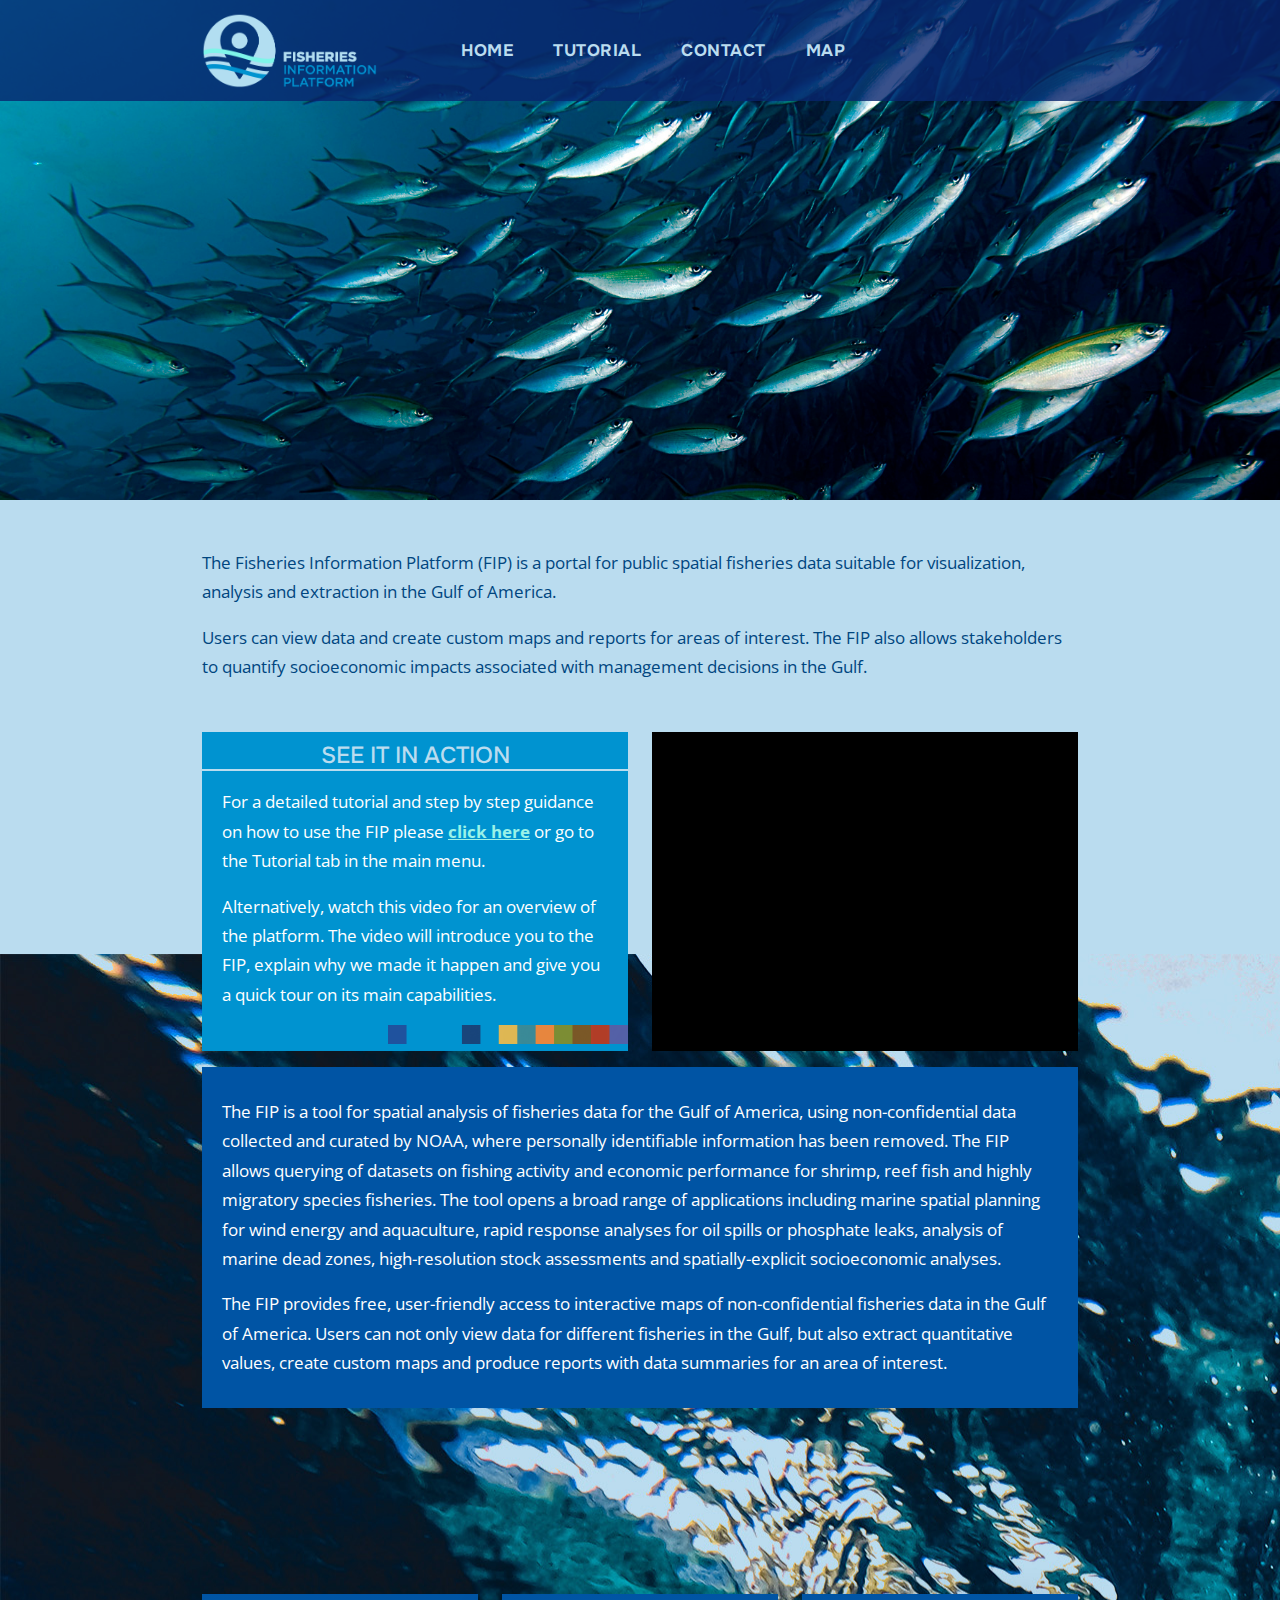
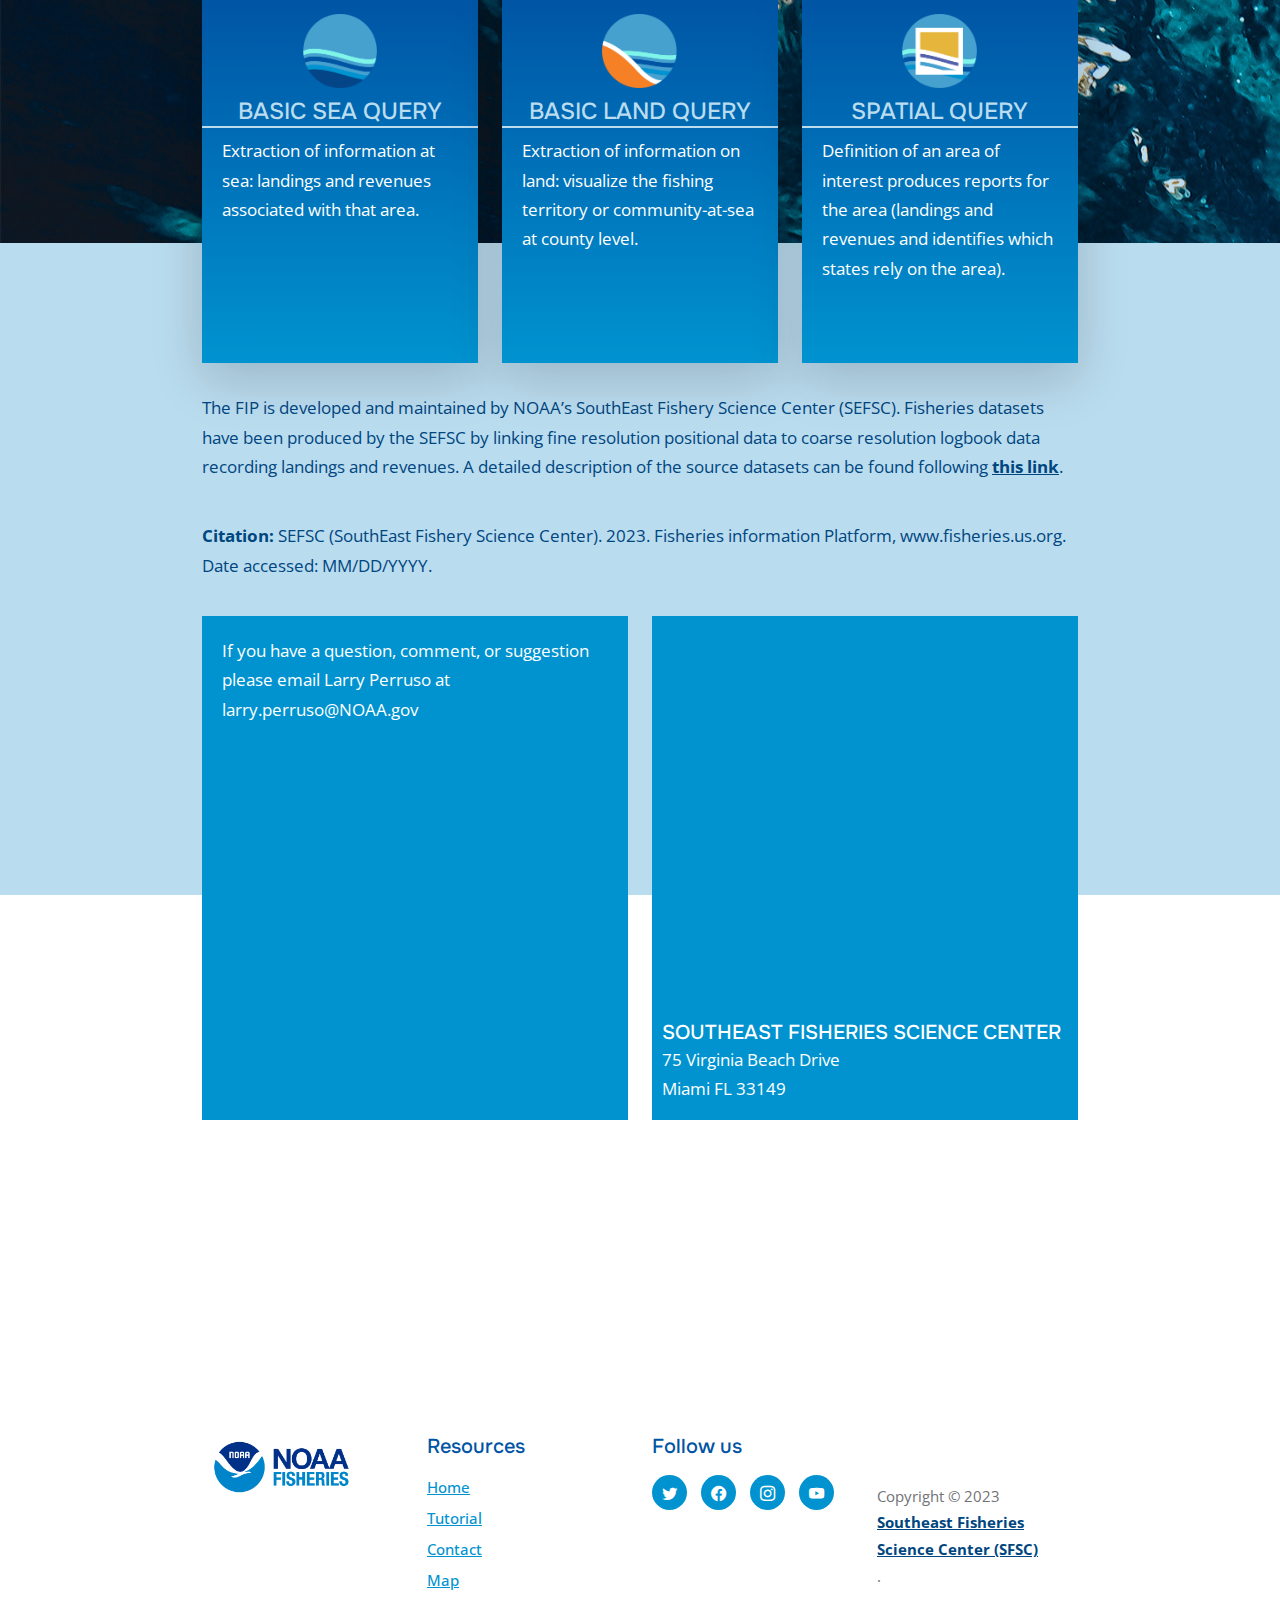
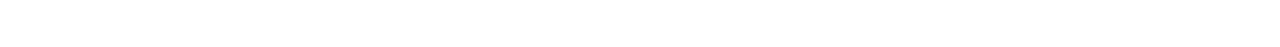
<file: index.html>
<!doctype html>
<html lang="en">

<head>
    <meta charset="utf-8">
    <meta name="viewport" content="width=device-width, initial-scale=1">

    <meta name="description" content="">
    <meta name="author" content="">
    <link rel="icon" type="image/x-icon" href="images/favicon.png">

    <title>Fisheries Information Platform</title>

    <!-- CSS FILES -->
    <link rel="preconnect" href="https://fonts.googleapis.com">

    <link rel="preconnect" href="https://fonts.gstatic.com" crossorigin>
    <link rel="preconnect" href="https://fonts.googleapis.com">
    <link rel="preconnect" href="https://fonts.gstatic.com" crossorigin>
    <link
        href="https://fonts.googleapis.com/css2?family=Onest:wght@400;500;600;700&family=Open+Sans:wght@400;500;600;700&display=swap"
        rel="stylesheet">


    <link href="css/bootstrap.min.css" rel="stylesheet">

    <link href="css/bootstrap-icons.css" rel="stylesheet">

    <link href="css/templatemo-topic-listing.css" rel="stylesheet">

</head>

<body class="home" id="top">

    <main>

        <nav class="navbar navbar-expand-lg">
            <div class="container">
                <a class="navbar-brand click-scroll" href="#home">
                    <img src="images/fip-logo-blue-bg-landscape.png" style="width: 175px">
                </a>

                <button class="navbar-toggler" type="button" data-bs-toggle="collapse" data-bs-target="#navbarNav"
                    aria-controls="navbarNav" aria-expanded="false" aria-label="Toggle navigation">
                    <span class="navbar-toggler-icon"></span>
                </button>

                <div class="collapse navbar-collapse" id="navbarNav">
                    <ul class="navbar-nav ms-lg-5 me-lg-auto">
                        <li class="nav-item">
                            <a href="#home" class="nav-link click-scroll">Home</a>
                        </li>

                        <li class="nav-item">
                            <a class="nav-link" href="/tutorial">Tutorial</a>
                        </li>

                        <li class="nav-item">
                            <a class="nav-link click-scroll" href="#contact">Contact</a>
                        </li>

                        <li class="nav-item">
                            <a class="nav-link" href="/map.html">Map</a>
                        </li>

                    </ul>

                </div>
            </div>
        </nav>


        <section class="hero-section justify-content-center align-items-center" id="home">
            <div class="container">
                <div class="row">

                </div>
            </div>
        </section>


        <section class="first-section">
            <div class="container">
                <p class="">The Fisheries Information Platform (FIP) is a portal for public spatial fisheries data
                    suitable for visualization, analysis and extraction in the Gulf of America.</p>

                <p class="mb-0">Users can view data and create custom maps and reports for areas of interest. The FIP
                    also allows stakeholders to quantify socioeconomic impacts associated with management decisions in
                    the Gulf.</p>
                <div class="row justify-content-center">

                    <div class="col-sm-6 col-12 mb-3">
                        <div class="custom-block custom-block-overlay">
                            <div class="flex-column h-100">

                                <div class="custom-block-overlay-text">
                                    <div>
                                        <h5 class="mb-2 text-center">See It In Action</h5>
                                        <p></p>
                                        <p class="text-white pt-md-0">For a detailed tutorial and step by step guidance on how to use the FIP please <a href="/tutorial.html">click here</a> or go to the Tutorial tab in the main menu.</p>
                                        <p></p>
                                        <p class="text-white">Alternatively, watch this video for an overview of the platform. The video will introduce you to the FIP, explain why we made it happen and give you a quick tour on its main capabilities.</p>
                                    </div>
                                    <img src="images/palette.png" style="float: right; width: 240px">
                                </div>
                            </div>
                        </div>
                    </div>

                    <div class="col-sm-6 col-12 mb-3">
                        <div class="icustom-block custom-block-video ishadow-lg">
                            <div class="video-container">
                                <div>
                                    <!--<span class="bi-collection-play"></span>-->
                                    <iframe title="vimeo-player" src="https://player.vimeo.com/video/974987372?h=dc0b4193d4&title=0&byline=0&portrait=0&autoplay=0&dnt=1" width="100%" height="100%" frameborder="0" allowfullscreen></iframe>
                                </div>
                            </div>
                        </div>

                    </div>
                    <div class="col-xs-12 col-12">
                        <div class="custom-block custom-block-dark">
                            <div class="flex-column h-100">

                                <div class="custom-block-overlay-text">
                                    <div>
                                        <p class="text-white">
                                            The FIP is a tool for spatial analysis of fisheries data for the Gulf of
                                            America,
                                            using non-confidential data collected and curated by NOAA, where personally
                                            identifiable information has been removed. The FIP allows querying of
                                            datasets
                                            on fishing activity and economic performance for shrimp, reef fish and
                                            highly
                                            migratory species fisheries. The tool opens a broad range of applications
                                            including marine spatial planning for wind energy and aquaculture, rapid
                                            response analyses for oil spills or phosphate leaks, analysis of marine dead
                                            zones, high-resolution stock assessments and spatially-explicit
                                            socioeconomic
                                            analyses.
                                        </p>

                                        <p class="text-white mb-0">
                                            The FIP provides free, user-friendly access to interactive maps of
                                            non-confidential fisheries data in the Gulf of America. Users can not only
                                            view
                                            data for different fisheries in the Gulf, but also extract quantitative
                                            values,
                                            create custom maps and produce reports with data summaries for an area of
                                            interest.
                                        </p>
                                    </div>
                                </div>
                            </div>
                        </div>
                    </div>
                </div>
        </section>


        <section class="second-section section-padding" id="section_info">
            <div class="container">
                <div class="row">

                    <div class="col-12">
                        <div class="row">
                            <div class="col-sm-4 col-12 mb-4 mb-lg-0">
                                <div class="custom-block custom-block-info shadow-lg">
                                    <div class="">
                                        <div>
                                            <img src="images/icon_sea.png"></img>
                                            <h5 class="text-center mb-2">Basic Sea query</h5>

                                            <p class="mb-0 text-white">Extraction of information at sea: landings
                                                and revenues associated with that area.</p>
                                        </div>
                                    </div>
                                </div>
                            </div>

                            <div class="col-sm-4 col-12 mb-4 mb-lg-0">
                                <div class="custom-block custom-block-info shadow-lg">
                                    <div class="">
                                        <div>
                                            <img src="images/icon_land.png"></img>
                                            <h5 class="text-center mb-2">Basic Land query</h5>

                                            <p class="mb-0 text-white">Extraction of information on land: visualize
                                                the fishing territory or community-at-sea at county level.</p>
                                        </div>
                                    </div>
                                </div>
                            </div>

                            <div class="col-sm-4 col-12 mb-4 mb-lg-0">
                                <div class="custom-block custom-block-info shadow-lg">
                                    <div class="">
                                        <div>
                                            <img src="images/icon_spatial.png"></img>
                                            <h5 class="text-center mb-2">Spatial query</h5>

                                            <p class="mb-0 text-white">Definition of an area of interest produces
                                                reports for the area
                                                (landings and revenues and identifies which states rely on the
                                                area).</p>
                                        </div>
                                    </div>
                                </div>
                            </div>

                        </div>

                    </div>
                </div>

        </section>
        <section class="section-padding section-bg third-section">
            <div class="container about-container">
                <p>
                    The FIP is developed and maintained by NOAA’s SouthEast Fishery Science Center (SEFSC). Fisheries
                    datasets have been produced by the SEFSC by linking fine resolution positional data to coarse
                    resolution logbook data recording landings and revenues. A detailed description of the source
                    datasets can be found following <a href="/methodological-details.html">this link</a>.
                </p>

                <br />

                <p id="contact">
                    <strong>Citation:</strong> SEFSC (SouthEast Fishery Science Center). 2023. Fisheries information
                    Platform, www.fisheries.us.org. Date accessed: MM/DD/YYYY.
                </p>
            </div>
            <div class="container contact-container">
                <div class="row">

                    <div class="col-sm-6 col-12">
                        <div class="custom-block custom-block-form">

                            <p class="text-white">If you have a question, comment, or suggestion please email Larry
                                Perruso at larry.perruso@NOAA.gov</p>
<!--
                            <form action="#" method="post" class="custom-form contact-form" role="form">
                                <div class="row">
                                    <div class="col-lg-6 col-sm-6 col-12">
                                        <div class="form-floating">
                                            <input type="text" name="name" id="name" class="form-control"
                                                placeholder="Name" required="">

                                            <label for="floatingInput">Name</label>
                                        </div>
                                    </div>

                                    <div class="col-lg-6 col-sm-6 col-12">
                                        <div class="form-floating">
                                            <input type="email" name="email" id="email" pattern="[^ @]*@[^ @]*"
                                                class="form-control" placeholder="Email address" required="">

                                            <label for="floatingInput">Email address</label>
                                        </div>
                                    </div>

                                    <div class="col-lg-12 col-12">
                                        <div class="form-floating">
                                            <input type="text" name="subject" id="name" class="form-control"
                                                placeholder="Name" required="">

                                            <label for="floatingInput">Subject</label>
                                        </div>

                                        <div class="form-floating">
                                            <textarea class="form-control" id="message" name="message"
                                                placeholder="Tell me about the project"></textarea>

                                            <label for="floatingTextarea"></label>
                                        </div>
                                    </div>

                                    <div class="col-lg-4 col-12 ms-auto">
                                        <button type="submit" class="form-control">Submit</button>
                                    </div>

                                </div>
                            </form>
-->
                        </div>
                    </div>

                    <div class="col-sm-6 col-12">
                        <div class="custom-block  map-section">
                            <iframe
                                src="https://www.google.com/maps/embed?pb=!1m18!1m12!1m3!1d7188.125366475148!2d-80.16374098944092!3d25.735440589178737!2m3!1f0!2f0!3f0!3m2!1i1024!2i768!4f13.1!3m3!1m2!1s0x88d9b5be6ef59ad9%3A0x4a9e45e90afe995a!2sSFSC%20Main%20Building!5e0!3m2!1sen!2sus!4v1698774281471!5m2!1sen!2sus"
                                width="100%" height="375" style="border:0;" allowfullscreen="" loading="lazy"
                                referrerpolicy="no-referrer-when-downgrade"></iframe>
                            <h6 class="mt-4 mb-0 text-white">Southeast Fisheries Science Center</h6>

                            <p class="text-white">
                                75 Virginia Beach Drive<br />
                                Miami FL 33149
                            </p>
                        </div>
                    </div>

                </div>
            </div>
        </section>

        <section class="hero-section justify-content-center align-items-center">
        </section>

        <footer class="site-footer section-padding">
            <div class="container">
                <div class="row">

                    <div class="col-lg-3 col-12 mb-4 pb-2">
                        <img src="images/NOAA_FISHERIES_logoH.png" style="width: 150px">
                    </div>

                    <div class="col-lg-3 col-sm-6 col-6">
                        <h6 class="site-footer-title mb-3">Resources</h6>

                        <ul class="site-footer-links">
                            <li class="site-footer-link-item mb-2">
                                <a href="#home" class="site-footer-link">Home</a>
                            </li>

                            <li class="site-footer-link-item mb-2">
                                <a href="/tutorial" class="site-footer-link">Tutorial</a>
                            </li>

                            <li class="site-footer-link-item mb-2">
                                <a href="#contact" class="site-footer-link">Contact</a>
                            </li>

                            <li class="site-footer-link-item mb-2">
                                <a href="/map" class="site-footer-link">Map</a>
                            </li>
                        </ul>
                    </div>

                    <div class="col-lg-3 col-sm-6 col-6 mb-4 mb-lg-0">
                        <h6 class="site-footer-title mb-3">Follow us</h6>

                        <ul class="social-icon">
                            <li class="social-icon-item">
                                <a href="https://twitter.com/NOAAFisheriesSE" class="social-icon-link bi-twitter"></a>
                            </li>

                            <li class="social-icon-item">
                                <a href="https://www.facebook.com/NOAAFisheries"
                                    class="social-icon-link bi-facebook"></a>
                            </li>

                            <li class="social-icon-item">
                                <a href="https://www.instagram.com/noaafisheries"
                                    class="social-icon-link bi-instagram"></a>
                            </li>

                            <li class="social-icon-item">
                                <a href="https://www.youtube.com/user/usnoaafisheriesgov"
                                    class="social-icon-link bi-youtube"></a>
                            </li>
                        </ul>
                    </div>

                    <div class="col-lg-3 col-12 mt-4 mt-lg-0 ms-auto">

                        <p class="copyright-text mt-lg-5 mt-4">Copyright © 2023 <a
                                href="https://www.fisheries.noaa.gov/about/southeast-fisheries-science-center"
                                target="_blank">Southeast Fisheries Science Center (SFSC)</a>.</p>

                    </div>

                </div>
            </div>
        </footer>


        <!-- JAVASCRIPT FILES -->
        <script src="js/jquery.min.js"></script>
        <script src="js/bootstrap.bundle.min.js"></script>
        <script src="js/jquery.sticky.js"></script>
        <script src="js/click-scroll.js"></script>
        <script src="js/custom.js"></script>

</body>

</html>
</file>
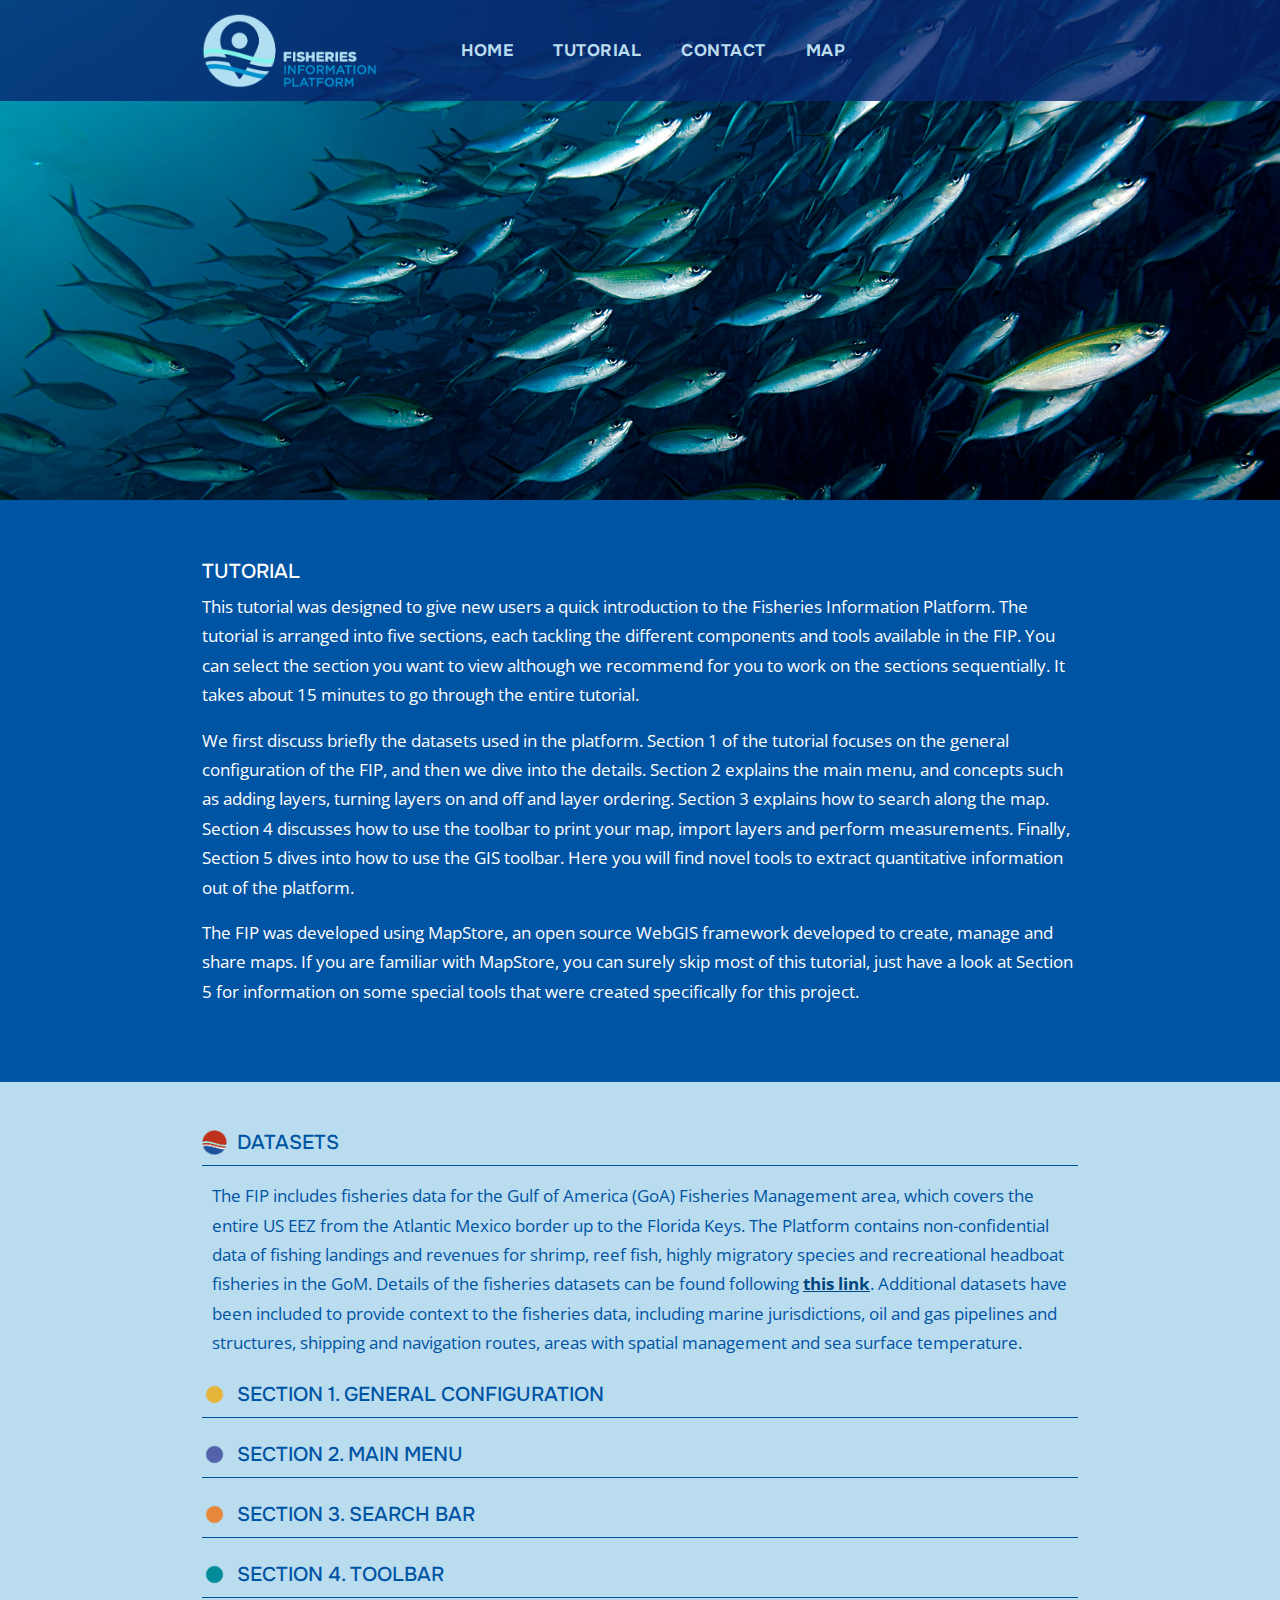
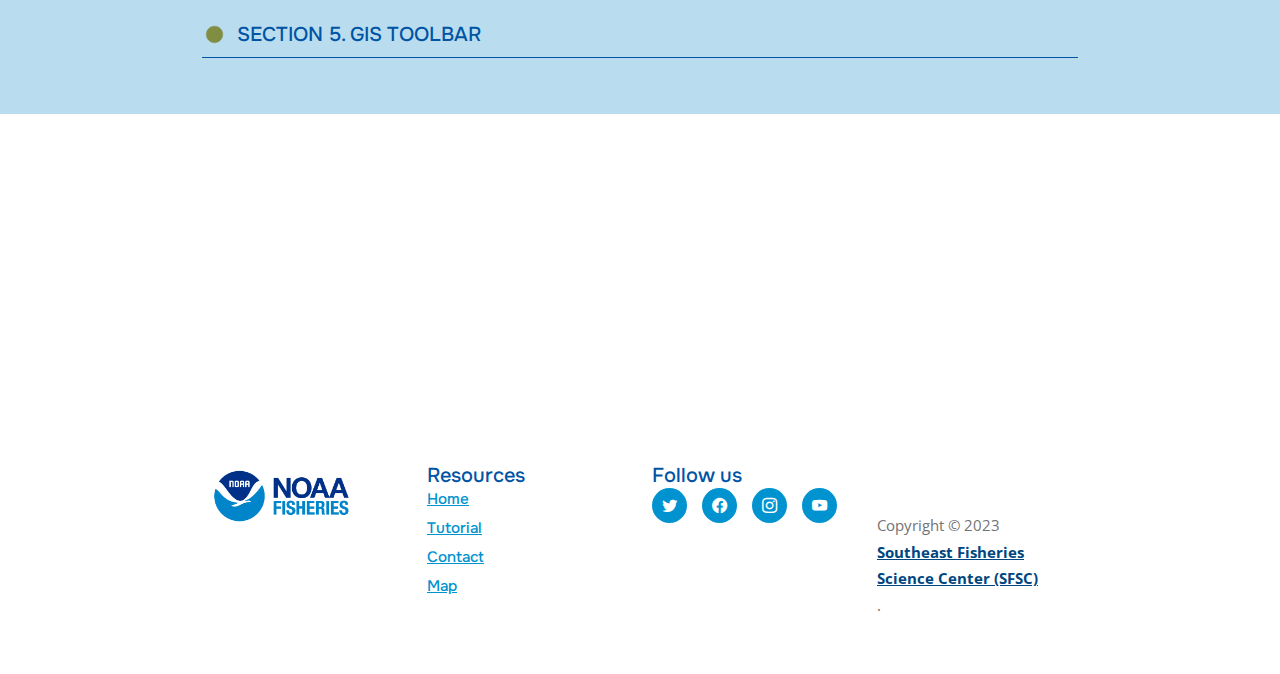
<file: tutorial/index.html>
<!doctype html>
<html lang="en">
<head>
    <meta charset="utf-8">
    <meta name="viewport" content="width=device-width, initial-scale=1">

    <meta name="description" content="">
    <meta name="author" content="">
    <link rel="icon" type="image/x-icon" href="/images/favicon.png">

    <title>Fisheries Information Platform</title>

    <!-- CSS FILES -->
    <link rel="preconnect" href="https://fonts.gstatic.com" crossorigin>
    <link rel="preconnect" href="https://fonts.googleapis.com">
    <link rel="preconnect" href="https://fonts.gstatic.com" crossorigin>
    <link
        href="https://fonts.googleapis.com/css2?family=Onest:wght@400;500;600;700&family=Open+Sans:wght@400;500;600;700&display=swap"
        rel="stylesheet">
    <link href="/css/bootstrap.min.css" rel="stylesheet">
    <link href="/css/bootstrap-icons.css" rel="stylesheet">
    <link href="/css/templatemo-topic-listing.css" rel="stylesheet">
</head>

<body id="top">

    <main>

        <nav class="navbar navbar-expand-lg">
            <div class="container">
                <a class="navbar-brand" href="/">
                    <img src="/images/fip-logo-blue-bg-landscape.png" style="width: 175px">
                </a>

                <button class="navbar-toggler" type="button" data-bs-toggle="collapse" data-bs-target="#navbarNav"
                    aria-controls="navbarNav" aria-expanded="false" aria-label="Toggle navigation">
                    <span class="navbar-toggler-icon"></span>
                </button>

                <div class="collapse navbar-collapse" id="navbarNav">
                    <ul class="navbar-nav ms-lg-5 me-lg-auto">
                        <li class="nav-item">
                            <a class="nav-link" href="/">Home</a>
                        </li>

                        <li class="nav-item">
                            <a class="nav-link click-scroll">Tutorial</a>
                        </li>

                        <li class="nav-item">
                            <a class="nav-link" href="/#contact">Contact</a>
                        </li>

                        <li class="nav-item">
                            <a class="nav-link" href="/map.html">Map</a>
                        </li>

                    </ul>

                </div>
            </div>
        </nav>


        <section class="hero-section justify-content-center align-items-center">
            <div class="container">
                <div class="row">

                </div>
            </div>
        </section>

        <section class="about-tutorial">
            <div class="container">
                <div class="row">
                    <h6>Tutorial</h6>
                    <p>
                        This tutorial was designed to give new users a quick introduction to the Fisheries
                        Information Platform. The tutorial is arranged into five sections, each tackling
                        the different components and tools available in the FIP. You can select the section
                        you want to view although we recommend for you to work on the sections
                        sequentially. It takes about 15 minutes to go through the entire tutorial.
                    </p>
                    <p>
                        We first discuss briefly the datasets used in the platform. Section 1 of the
                        tutorial focuses on the general configuration of the FIP, and then we dive
                        into the details. Section 2 explains the main menu, and concepts such as
                        adding layers, turning layers on and off and layer ordering. Section 3 explains
                        how to search along the map. Section 4 discusses how to use the toolbar to print
                        your map, import layers and perform measurements. Finally, Section 5 dives into
                        how to use the GIS toolbar. Here you will find novel tools to extract quantitative
                        information out of the platform.
                    </p>
                    <p>
                        The FIP was developed using MapStore, an open source WebGIS framework developed to
                        create, manage and share maps. If you are familiar with MapStore, you can surely skip
                        most of this tutorial, just have a look at Section 5 for information on some special
                        tools that were created specifically for this project.
                    </p>
                </div>
            </div>
        </section>
        <section class="accordion-section">
            <div class="container">
                <div class="row">
                    <aside class="accordion">
                        <h6><img src="/images/datasets.png" class="icon" />Datasets</h6>
                        <figure>
                            <p class="opened-for-codepen">    
                                The FIP includes fisheries data for the Gulf of America (GoA) Fisheries
                                Management area, which covers the entire US EEZ from the Atlantic
                                Mexico border up to the Florida Keys. The Platform contains
                                non-confidential data of fishing landings and revenues for shrimp,
                                reef fish, highly migratory species and recreational headboat
                                fisheries in the GoM. Details of the fisheries datasets can be found
                                following <b><a href="/methodological-details.html">this link</a></b>.

                                Additional datasets have been included to provide context to the
                                fisheries data, including marine jurisdictions, oil and gas pipelines
                                and structures, shipping and navigation routes, areas with spatial
                                management and sea surface temperature.
                            </p>
                        </figure>
                        <h6><img src="/images/section1_off.png" class="icon" />Section 1. General Configuration</h6>
                        <figure>
                            <p class="float-left" id="section1">

                                The default map view displays several basic features. (1) The
                                <strong>Main menu</strong> is on the left, where an expandable
                                window has information on the map layers. (2) The 
                                <strong>Search bar</strong> on the top allows you to search within
                                the map. (3) On the top right you have a <strong>Toolbar</strong>
                                with a series ofspecialized tools. (4) On the bottom right you have
                                a bar with <strong>GIS tools</strong> to navigate the map and
                                extract information. We will go through these in detail below, but
                                getting around the FIP is easy: you’ll have pointers letting you
                                know what each tool does if you hover (move the mouse) over the
                                relevant icon.

                                <img class="section-img first-image" src="/images/FIP_capture_1_1.png" style="width: 100% !important"/>
                            </p>
                        </figure>

                        <h6><img src="/images/section2_off.png" class="icon" />Section 2. Main Menu</h6>
                        <figure>
                            <p>
                                Click on the <strong>Layers icon</strong> to expand the window and access the main menu.
                                The default layers will be visible.
                            </p>

                            <p class="float-left" style="padding-bottom: 15px">
                                <strong class="section-header">2.1. Changing visible layers</strong>
                                <br>
                                You can <strong>Toggle the visibility of the group</strong>
                                of layers or <strong>Toggle the visibility of individual layers</strong>
                                by clicking on the eye icon. If you would rather change the order of the
                                layers to make the layer(s) of interest more prominent you can
                                <strong>Grab and sort the layer or the group:</strong> just click on
                                the three lines and drag the item up or down the list to its desired
                                position. For each layer, you can Adjust the transparency by sliding
                                the bar left or right so multiple layers will be visible on top of each
                                other. Finally, if you click on the chevron, you’ll be able to
                                <strong>Display the legend</strong> for that layer.
                            </p>

                            <p class="float-left">
                                <strong class="section-header">2.2. Exploring layers</strong>
                                <br>
                                You can explore all layers contained in the FIP by scrolling through
                                the window. Currently (as June 2024) the platform’s data main
                                categories are: Reef fish fisheries, Shrimp fisheries, Pelagic
                                fisheries, Other fisheries, and Other data. Each category comes with
                                an associated group of layers. You can <strong>Open a group</strong>
                                of layers to see their content by clicking on the folder icon.
                                Alternatively, you can <strong>Close a group</strong> by clicking on
                                the open folder icon. Finally, you can search all the layers by using
                                the <strong>Filter layers</strong> box. For example, searching by
                                “Florida” will list all layers depicting data for Florida for the
                                entire dataset.
                            </p>

                            <p><img class="section-img first-image" src="/images/FIP_capture_2_1.png" style="width: 100% !important"/></p>

                        </figure>


                        <h6><img src="/images/section3_off.png" class="icon" />Section 3. Search bar</h6>
                        <figure>
                            <p>
                                The search bar allows you to find a site of interest in the map, either by specifying an address
                                (towns, streets, or post codes) or coordinates in decimal degrees. The default is to query by
                                address. The FIP will autocomplete your text if you’re typing a street address and then zoom into
                                that location. If you want to search by coordinate instead, click on
                                <strong>Change the search tool</strong> and you’ll be able to search by coordinates instead using
                                decimal degrees. Remember you can always go back to a larger extent by using the
                                <strong>GIS toolbar</strong>.

                                <img class="section-img first-image" src="/images/FIP_capture_3_1.png" style="width: 100% !important"/>
                            </p>
                        </figure>

                        <h6><img src="/images/section4_off.png" class="icon" />Section 4. Toolbar</h6>
                        <figure>
                            <p>
                                The toolbar contains some basic tools, such as the ability to <strong>Print</strong>
                                the current map, <strong>Import a map file</strong> or vector data to add to your map and
                                <strong>Measure</strong> features in the map.

                                <img class="section-img first-image" src="/images/FIP_capture_4_1.png" style="width: 100% !important"/>
                            </p>

                            <p><strong class="section-header" style="padding-bottom: 15px">4.1. Printing your map</strong>
                                <br>
                                You can print the current view for later use. Simply enter a
                                <strong>Title</strong> and a <strong>Description</strong> of your map
                                and indicate what file <strong>Format</strong> you need. You can choose
                                between PDF, PNG or JPEG. <strong>Rotate</strong> the map if it makes
                                more sense to have it at an angle for interpretation. You can also
                                decide on the <strong>Layout</strong> of the map: what
                                <strong>Size of Sheet</strong> you’re printing off, if you want to
                                include the <strong>Legend</strong>, and if you would like the sheet
                                to be printed on <strong>Landscape</strong> (horizontal) or
                                <strong>Portrait</strong> (vertical) format. For maps encompassing the
                                entire Gulf of America, landscape is better. You can also decide on the
                                output <strong>Resolution</strong> of the map (the larger the value the
                                more detail but also the larger the output file). Click
                                <strong>Print</strong>. You can zoom in and out of the final map to see
                                the details. If you would like some changes, go back. If you are happy
                                with how it looks, click the download button, the one with the down
                                arrow.

                                <img class="section-img first-image" src="/images/FIP_capture_4_2.png" style="width: 100% !important"/>
                            </p>

                            <p><strong class="section-header" style="padding-bottom: 15px">4.2. Import vector data</strong>
                                <br>
                                You can import your own vector data into the map for visualization and
                                analysis. This tool supports the vector formats Shapefiles, KML, KMZ
                                or GeoJSON. If you have a Shapefile you need to first compress all
                                files within a zip folder. Simply select the file you want to upload
                                or drop it into the window. The new data will appear on the main menu,
                                under the group “Default” at the very top.

                                <img class="section-img first-image" src="/images/FIP_capture_4_3.png" style="width: 100% !important"/>

                                You can customize the new feature by selecting the color of the stroke
                                and its width, as well as the color of the fill. If you click
                                <strong>Finish</strong>, then your feature will appear, and the view
                                will automatically zoom into that feature in the map unless you
                                unclick <strong>Zoom on the vector files</strong>. The new feature
                                will appear at the top of the Main menu inside the group “Default”.

                                <img class="section-img first-image" src="/images/FIP_capture_4_4.png" style="width: 100% !important"/>

                            </p>

                            <p><strong class="section-header">4.3. Performing measurements</strong>
                                <br>
                                You can measure <strong>distance</strong>, <strong>area</strong> and
                                <strong>bearing</strong> on the map using different
                                </strong>measurement units</strong>. To measure a distance, click on
                                the <strong>distance</strong> icon and then click on the map to draw
                                the beginning of your line and the nodes between sequential lines.
                                If you double click you’ll finish your line drawing. You’ll be able to
                                see both the measurements of each segment and the total length of your
                                line in the selected <strong>units</strong>. To measure an
                                <strong>area</strong> the procedure is similar: click on the map to
                                draw the vertices of your polygon, and double click to end your
                                drawing. <strong>Bearing</strong> measurements are more unusual, they
                                allow you to measure angles in degrees. To calculate a bearing, first
                                click on the map to define a starting point and then click again to
                                draw the end point. Bearings are written as a meridian, an angle and a
                                direction. For example, a bearing of S 60 W defines an angle of 60
                                degrees West measured from South.
                            </p>

                            <p>
                                After you are done you can <strong>clear all your measurements</strong>
                                from the map or </strong>export them in GeoJSON format</strong> to add
                                them to the FIP later or used them in another application.

                                <img class="section-img first-image" src="/images/FIP_capture_4_5.png" style="width: 100% !important"/>
                            </p>

                        </figure>
                        <h6><img src="/images/section5_off.png" class="icon" />Section 5. GIS toolbar</h6>
                        <figure>
                            <p>
                                The GIS toolbar contains several tools to allow you to interact with
                                the map. You can <strong>Zoom in</strong> and <strong>Zoom out</strong>
                                of the map. If you’re not happy with the new extent, you can
                                <strong>Zoom to the map extent</strong> to go back to the initial view.

                                <img class="section-img first-image" src="/images/FIP_capture_5_1.png" style="width: 100% !important"/>
                            </p>
                            <p>
                                This toolbar also offers the most exciting capabilities of the FIP,
                                such as the ability to produce queries and quantitative reports.
                            </p>

                            <p class="float-left" style="padding-bottom: 15px">
                                <strong class="section-header">5.1. Querying objects in the map: Fisheries data on land</strong>
                                <br>
                                You can also click over any GoM county with associated fisheries data
                                (outlined in blue). The fishing territory for the reef fishery will
                                appear in blue, and for the shrimp fishery in red. These layers may
                                be better viewed with no layers on the background. If you click on the
                                county again the territories will disappear from the map.

                                <img class="section-img first-image" src="/images/FIP_capture_5_2.png" style="width: 100% !important"/>
                            </p>

                            <p class="float-left" style="padding-bottom: 15px">
                                <strong class="section-header">5.2. Querying objects in the map: Fisheries data at sea</strong>
                                <br>
                                This tool allows you to extract quantitative information from the FIP
                                by clicking on sea and getting information on fisheries landings and
                                revenues accrued in that cell. After clicking in your area of interest,
                                a box will open showing the associated information for all fisheries.
                                You can download the information as a csv file if you would want to keep
                                it.

                                <img class="section-img first-image" src="/images/FIP_capture_5_3.png" style="width: 100% !important"/>
                            </p>

                            <p class="float-left" style="padding-bottom: 15px">
                                <strong class="section-header">5.3 Draw a new area and generate a report for it</strong>
                                <br>
                                As you did before when measuring areas (section 4.3), you can create an area of interest by
                                clicking on the map and closing the polygon with a double click. This will generate a report with
                                all the landings and revenues accrued by that region.  You can download the information as a csv
                                file if you would want to keep it.
                            </p>

                            <p class="float-left" style="padding-bottom: 15px">
                                <strong class="section-header">5.4 Generate a report for an area previously uploaded</strong>
                                <br>
                                You can also extract a report from an area of interest that you have previously uploaded through
                                the “Import vector data” tool (see Section 4.2 above). This will generate a report with all the
                                landings and revenues accrued by that region. You can download the information as a csv file if
                                you want to keep it.
                            </p>


                        </figure>
                    </aside>
                </div>
            </div>
        </section>
        <section class="hero-section tutorial-footer-hero-section justify-content-center align-items-center">
        </section>
    </main>
    <footer class="site-footer section-padding">
        <div class="container">
            <div class="row">

                <div class="col-lg-3 col-12 mb-4 pb-2">
                    <img src="/images/NOAA_FISHERIES_logoH.png" style="width: 150px">
                </div>

                <div class="col-lg-3 col-sm-6 col-6">
                    <h6 class="site-footer-title mb-3">Resources</a>

                        <ul class="site-footer-links">
                            <li class="site-footer-link-item mb-2">
                                <a href="/home" class="site-footer-link">Home</a>
                            </li>

                            <li class="site-footer-link-item mb-2">
                                <a href="/tutorial" class="site-footer-link">Tutorial</a>
                            </li>

                            <li class="site-footer-link-item mb-2">
                                <a href="/contact" class="site-footer-link">Contact</a>
                            </li>

                            <li class="site-footer-link-item mb-2">
                                <a href="/map" class="site-footer-link">Map</a>
                            </li>
                        </ul>
                </div>

                <div class="col-lg-3 col-sm-6 col-6 mb-4 mb-lg-0">
                    <h6 class="site-footer-title mb-3">Follow us</a>

                        <ul class="social-icon">
                            <li class="social-icon-item">
                                <a href="https://twitter.com/NOAAFisheriesSE" class="social-icon-link bi-twitter"></a>
                            </li>

                            <li class="social-icon-item">
                                <a href="https://www.facebook.com/NOAAFisheries"
                                    class="social-icon-link bi-facebook"></a>
                            </li>

                            <li class="social-icon-item">
                                <a href="https://www.instagram.com/noaafisheries"
                                    class="social-icon-link bi-instagram"></a>
                            </li>

                            <li class="social-icon-item">
                                <a href="https://www.youtube.com/user/usnoaafisheriesgov"
                                    class="social-icon-link bi-youtube"></a>
                            </li>
                        </ul>
                </div>

                <div class="col-lg-3 col-12 mt-4 mt-lg-0 ms-auto">

                    <p class="copyright-text mt-lg-5 mt-4">Copyright © 2023 <a
                            href="https://www.fisheries.noaa.gov/about/southeast-fisheries-science-center"
                            target="_blank">Southeast Fisheries Science Center (SFSC)</a>.</p>

                </div>

            </div>
        </div>
    </footer>


    <!-- JAVASCRIPT FILES -->
    <script src="/js/jquery.min.js"></script>
    <script src="/js/bootstrap.bundle.min.js"></script>
    <script src="/js/jquery.sticky.js"></script>
    <script src="/js/click-scroll.js"></script>
    <script src="/js/custom.js"></script>
    <script>
        var headers = ["H6"];

        $(".accordion").click(function (e) {
            var target = e.target,
                name = target.nodeName.toUpperCase();

            if ($.inArray(name, headers) > -1) {
                var subItem = $(target).next().children();
                var currentSrc = $(target).children().attr("src");
                var depth = $(subItem).length;
                subItem.addClass('open');
                var allAtDepth = $(".accordion p, .accordion div, .accordion hr, .accordion small, .accordion table").filter(function () {
                    if (subItem.hasClass("open")) {
                        return true;
                    }
                });

                $("h6:has([src])").each(function () {
                var h6Element = $(this);
                var srcAttribute = h6Element.find("[src]").attr("src");

                if (srcAttribute && !srcAttribute.includes("_off")) {
                    h6Element.children().attr("src", srcAttribute.replace(".png", "_off.png"));
                }

                if (currentSrc.includes("_off")) {
                    $(target).children().attr("src", currentSrc.replace("_off", ""));
                }
            });

                $(allAtDepth).slideUp("slow");

                //slideToggle target content and adjust bottom border if necessary
                subItem.slideToggle("slow", function () {
                    $(".accordion :visible:last").css("border-radius", "0 0 10px 10px");
                });
                setTimeout(function () {
                    // Scroll to the clicked element
                    $('html, body').animate({
                        scrollTop: $(target).offset().top - 125
                    }, 100); // Adjust the duration as needed (e.g., 1000 milliseconds)
                }, 600);
            }
        });
    </script>
</body>

</html>
</file>
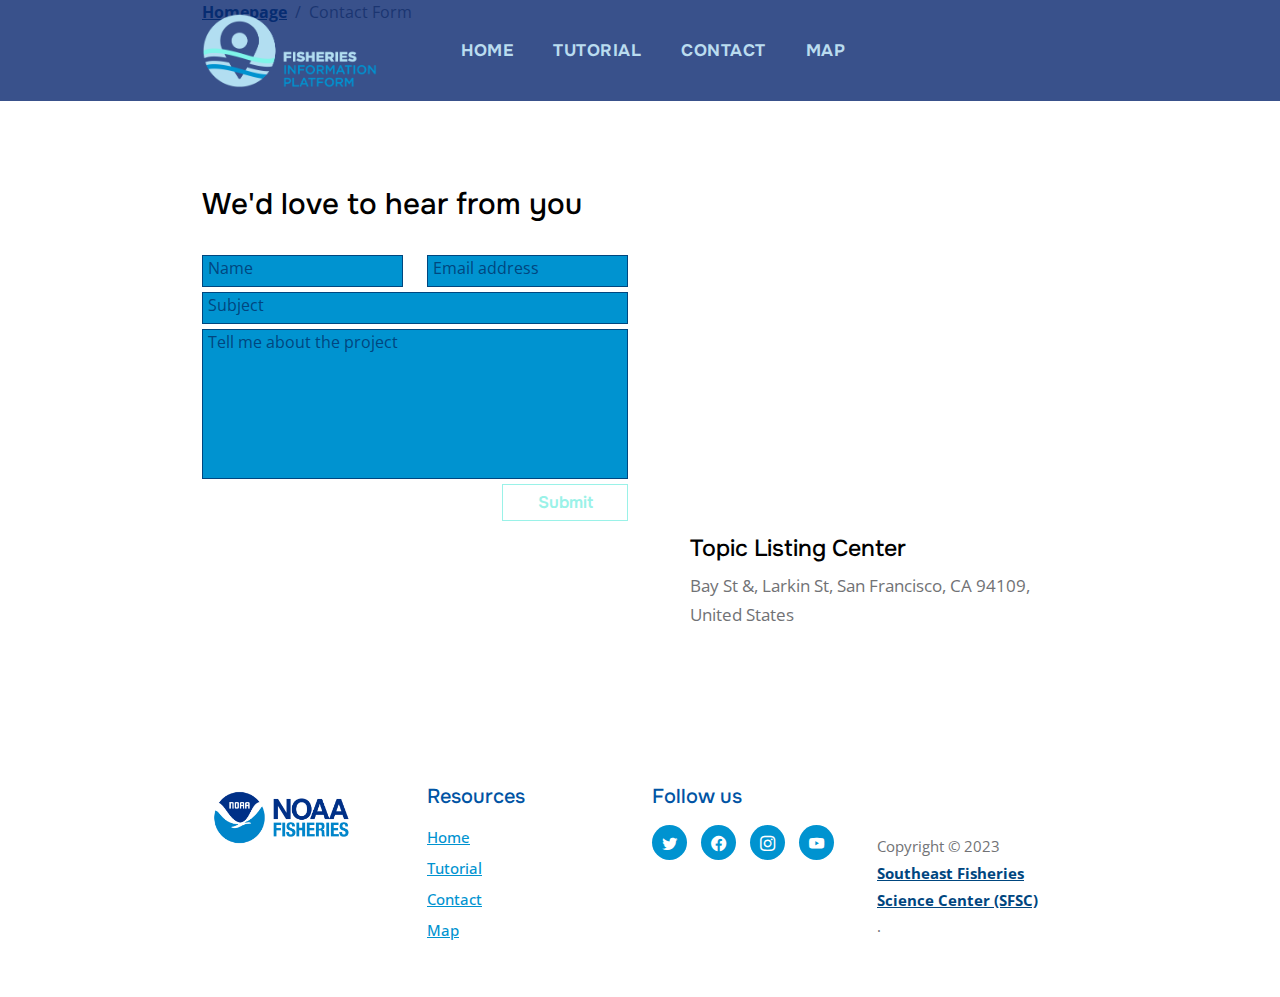
<file: contact.html>
<!doctype html>
<html lang="en">

<head>
    <meta charset="utf-8">
    <meta name="viewport" content="width=device-width, initial-scale=1">

    <meta name="description" content="">
    <meta name="author" content="">
    <link rel="icon" type="image/x-icon" href="images/favicon.png">

    <title>Topic Listing Contact Page</title>

    <!-- CSS FILES -->
    <link rel="preconnect" href="https://fonts.gstatic.com" crossorigin>
    <link rel="preconnect" href="https://fonts.googleapis.com">
    <link rel="preconnect" href="https://fonts.gstatic.com" crossorigin>
    <link
        href="https://fonts.googleapis.com/css2?family=Onest:wght@400;500;600;700&family=Open+Sans:wght@400;500;600;700&display=swap"
        rel="stylesheet">

    <link href="css/bootstrap.min.css" rel="stylesheet">

    <link href="css/bootstrap-icons.css" rel="stylesheet">

    <link href="css/templatemo-topic-listing.css" rel="stylesheet">
    <!--

TemplateMo 590 topic listing

https://templatemo.com/tm-590-topic-listing

-->
</head>

<body class="topics-listing-page" id="top">

    <main>

        <nav class="navbar navbar-expand-lg">
            <div class="container">
                <a class="navbar-brand" href="/home">
                    <img src="images/fip-logo-blue-bg-landscape.png" style="width: 175px">
                </a>

                <button class="navbar-toggler" type="button" data-bs-toggle="collapse" data-bs-target="#navbarNav"
                    aria-controls="navbarNav" aria-expanded="false" aria-label="Toggle navigation">
                    <span class="navbar-toggler-icon"></span>
                </button>

                <div class="collapse navbar-collapse" id="navbarNav">
                    <ul class="navbar-nav ms-lg-5 me-lg-auto">
                        <li class="nav-item">
                            <a class="nav-link click-scroll" href="/home">Home</a>
                        </li>

                        <li class="nav-item">
                            <a class="nav-link click-scroll" href="/tutorial">Tutorial</a>
                        </li>

                        <li class="nav-item">
                            <a class="nav-link" href="/contact">Contact</a>
                        </li>

                        <li class="nav-item">
                            <a class="nav-link" href="/map">Map</a>
                        </li>

                    </ul>

                </div>
            </div>
        </nav>


        <header class="site-header d-flex flex-column justify-content-center align-items-center">
            <div class="container">
                <div class="row align-items-center">

                    <div class="col-lg-5 col-12">
                        <nav aria-label="breadcrumb">
                            <ol class="breadcrumb">
                                <li class="breadcrumb-item"><a href="/home">Homepage</a></li>

                                <li class="breadcrumb-item active" aria-current="page">Contact Form</li>
                            </ol>
                        </nav>

                        <h2 class="text-white">Contact Form</h2>
                    </div>

                </div>
            </div>
        </header>


        <section class="section-padding section-bg">
            <div class="container">
                <div class="row">

                    <div class="col-lg-12 col-12">
                        <h3 class="mb-4 pb-2">We'd love to hear from you</h3>
                    </div>

                    <div class="col-lg-6 col-12">
                        <form action="#" method="post" class="custom-form contact-form" role="form">
                            <div class="row">
                                <div class="col-lg-6 col-md-6 col-12">
                                    <div class="form-floating">
                                        <input type="text" name="name" id="name" class="form-control" placeholder="Name"
                                            required="">

                                        <label for="floatingInput">Name</label>
                                    </div>
                                </div>

                                <div class="col-lg-6 col-md-6 col-12">
                                    <div class="form-floating">
                                        <input type="email" name="email" id="email" pattern="[^ @]*@[^ @]*"
                                            class="form-control" placeholder="Email address" required="">

                                        <label for="floatingInput">Email address</label>
                                    </div>
                                </div>

                                <div class="col-lg-12 col-12">
                                    <div class="form-floating">
                                        <input type="text" name="subject" id="name" class="form-control"
                                            placeholder="Name" required="">

                                        <label for="floatingInput">Subject</label>
                                    </div>

                                    <div class="form-floating">
                                        <textarea class="form-control" id="message" name="message"
                                            placeholder="Tell me about the project"></textarea>

                                        <label for="floatingTextarea">Tell me about the project</label>
                                    </div>
                                </div>

                                <div class="col-lg-4 col-12 ms-auto">
                                    <button type="submit" class="form-control">Submit</button>
                                </div>

                            </div>
                        </form>
                    </div>

                    <div class="col-lg-5 col-12 mx-auto mt-5 mt-lg-0">
                        <iframe class="google-map"
                            src="https://www.google.com/maps/embed?pb=!1m18!1m12!1m3!1d2595.065641062665!2d-122.4230416990949!3d37.80335401520422!2m3!1f0!2f0!3f0!3m2!1i1024!2i768!4f13.1!3m3!1m2!1s0x80858127459fabad%3A0x808ba520e5e9edb7!2sFrancisco%20Park!5e1!3m2!1sen!2sth!4v1684340239744!5m2!1sen!2sth"
                            width="100%" height="250" style="border:0;" allowfullscreen="" loading="lazy"
                            referrerpolicy="no-referrer-when-downgrade"></iframe>

                        <h5 class="mt-4 mb-2">Topic Listing Center</h5>

                        <p>Bay St &amp;, Larkin St, San Francisco, CA 94109, United States</p>
                    </div>

                </div>
            </div>
        </section>
    </main>

    <footer class="site-footer section-padding">
        <div class="container">
            <div class="row">

                <div class="col-lg-3 col-12 mb-4 pb-2">
                    <img src="images/NOAA_FISHERIES_logoH.png" style="width: 150px">
                </div>

                <div class="col-lg-3 col-sm-6 col-6">
                    <h6 class="site-footer-title mb-3">Resources</h6>

                    <ul class="site-footer-links">
                        <li class="site-footer-link-item mb-2">
                            <a href="/home" class="site-footer-link">Home</a>
                        </li>

                        <li class="site-footer-link-item mb-2">
                            <a href="/tutorial" class="site-footer-link">Tutorial</a>
                        </li>

                        <li class="site-footer-link-item mb-2">
                            <a href="/contact" class="site-footer-link">Contact</a>
                        </li>

                        <li class="site-footer-link-item mb-2">
                            <a href="/map" class="site-footer-link">Map</a>
                        </li>
                    </ul>
                </div>

                <div class="col-lg-3 col-sm-6 col-6 mb-4 mb-lg-0">
                    <h6 class="site-footer-title mb-3">Follow us</h6>

                    <ul class="social-icon">
                        <li class="social-icon-item">
                            <a href="https://twitter.com/NOAAFisheriesSE" class="social-icon-link bi-twitter"></a>
                        </li>

                        <li class="social-icon-item">
                            <a href="https://www.facebook.com/NOAAFisheries" class="social-icon-link bi-facebook"></a>
                        </li>

                        <li class="social-icon-item">
                            <a href="https://www.instagram.com/noaafisheries" class="social-icon-link bi-instagram"></a>
                        </li>

                        <li class="social-icon-item">
                            <a href="https://www.youtube.com/user/usnoaafisheriesgov"
                                class="social-icon-link bi-youtube"></a>
                        </li>
                    </ul>
                </div>

                <div class="col-lg-3 col-12 mt-4 mt-lg-0 ms-auto">

                    <p class="copyright-text mt-lg-5 mt-4">Copyright © 2023 <a
                            href="https://www.fisheries.noaa.gov/about/southeast-fisheries-science-center"
                            target="_blank">Southeast Fisheries Science Center (SFSC)</a>.</p>

                </div>

            </div>
        </div>
    </footer>

    <!-- JAVASCRIPT FILES -->
    <script src="js/jquery.min.js"></script>
    <script src="js/bootstrap.bundle.min.js"></script>
    <script src="js/jquery.sticky.js"></script>
    <script src="js/custom.js"></script>

</body>

</html>
</file>
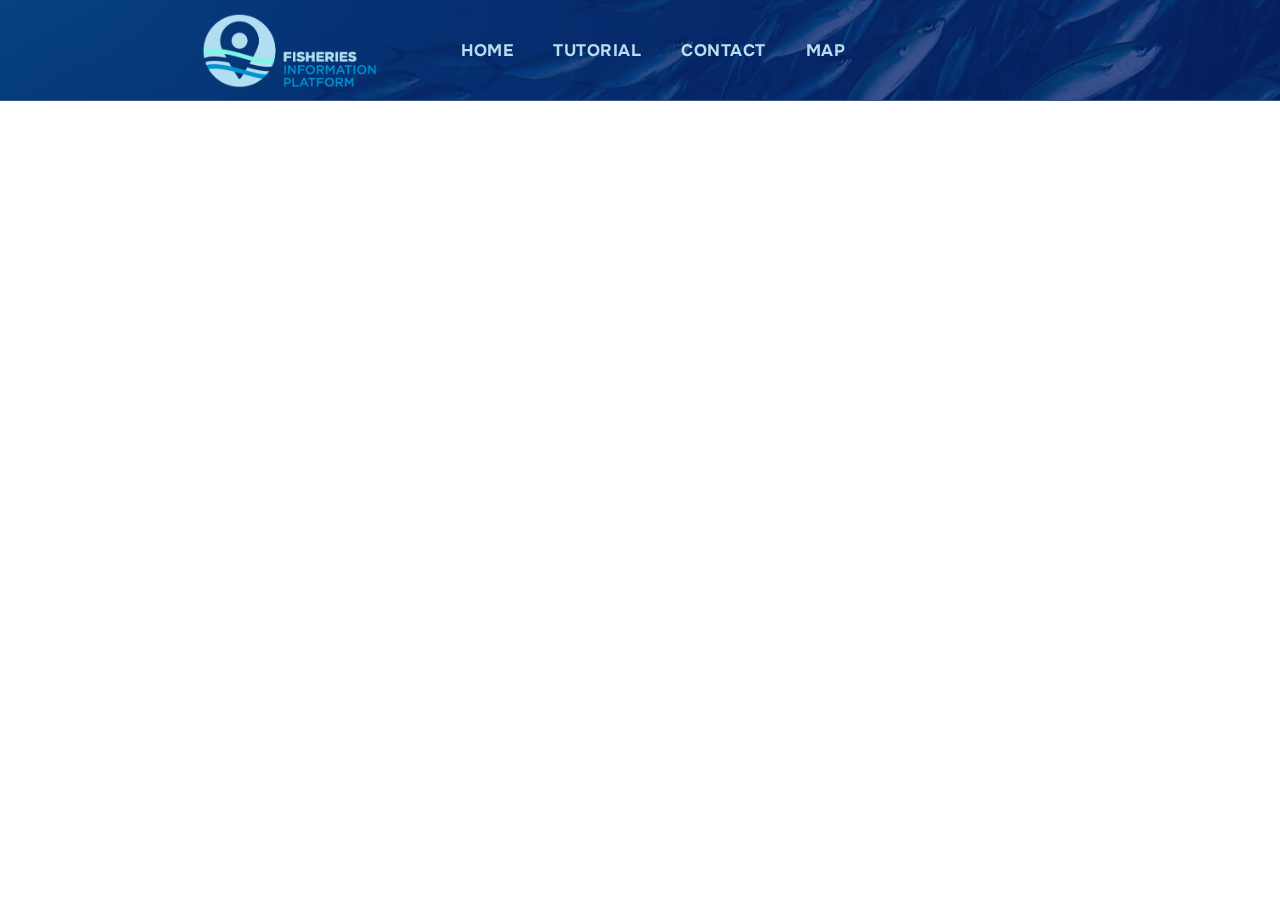
<file: map.html>
<!doctype html>
<html lang="en">

<head>
    <meta charset="utf-8">
    <meta name="viewport" content="width=device-width, initial-scale=1">

    <meta name="description" content="">
    <meta name="author" content="">
    <link rel="icon" type="image/x-icon" href="images/favicon.png">

    <title>Fisheries Information Platform</title>

    <!-- CSS FILES -->
    <link rel="preconnect" href="https://fonts.googleapis.com">

    <link rel="preconnect" href="https://fonts.gstatic.com" crossorigin>
    <link rel="preconnect" href="https://fonts.googleapis.com">
    <link rel="preconnect" href="https://fonts.gstatic.com" crossorigin>
    <link
        href="https://fonts.googleapis.com/css2?family=Onest:wght@400;500;600;700&family=Open+Sans:wght@400;500;600;700&display=swap"
        rel="stylesheet">


    <link href="css/bootstrap.min.css" rel="stylesheet">

    <link href="css/bootstrap-icons.css" rel="stylesheet">

    <link href="css/templatemo-topic-listing.css" rel="stylesheet">

    <style>
        html, body {
            height: 100%;
            margin: 0;
            display: flex;
            flex-direction: column;
        }
        nav, .hero-section {
            flex-shrink: 0;
        }
        iframe {
            flex-grow: 1;
            border: none;
        }
    </style>

</head>

<body class="home" id="top">

    <!--<main>-->

        <nav class="navbar navbar-expand-lg">
            <div class="container">
                <a class="navbar-brand click-scroll" href="#home">
                    <img src="images/fip-logo-blue-bg-landscape.png" style="width: 175px">
                </a>

                <button class="navbar-toggler" type="button" data-bs-toggle="collapse" data-bs-target="#navbarNav"
                    aria-controls="navbarNav" aria-expanded="false" aria-label="Toggle navigation">
                    <span class="navbar-toggler-icon"></span>
                </button>

                <div class="collapse navbar-collapse" id="navbarNav">
                    <ul class="navbar-nav ms-lg-5 me-lg-auto">
                        <li class="nav-item">
                            <a href="/#home" class="nav-link click-scroll">Home</a>
                        </li>

                        <li class="nav-item">
                            <a class="nav-link" href="/tutorial">Tutorial</a>
                        </li>

                        <li class="nav-item">
                            <a class="nav-link click-scroll" href="/#contact">Contact</a>
                        </li>

                        <li class="nav-item">
                            <a class="nav-link" href="/map.html">Map</a>
                        </li>

                    </ul>

                </div>
            </div>
        </nav>


        <section class="hero-section justify-content-center align-items-center" id="home" style="height: 100px !important; padding: 0px !important;">
        </section>


        <iframe id="map" src="http://fisheries.us.org:8088/mapstore/#/viewer/17" title="Map view" width="100%" height="100%"></iframe>


        

        <!-- JAVASCRIPT FILES -->
        <script src="js/jquery.min.js"></script>
        <script src="js/bootstrap.bundle.min.js"></script>
        <script src="js/jquery.sticky.js"></script>
        <script src="js/click-scroll.js"></script>
        <script src="js/custom.js"></script>

</body>

</html>
</file>
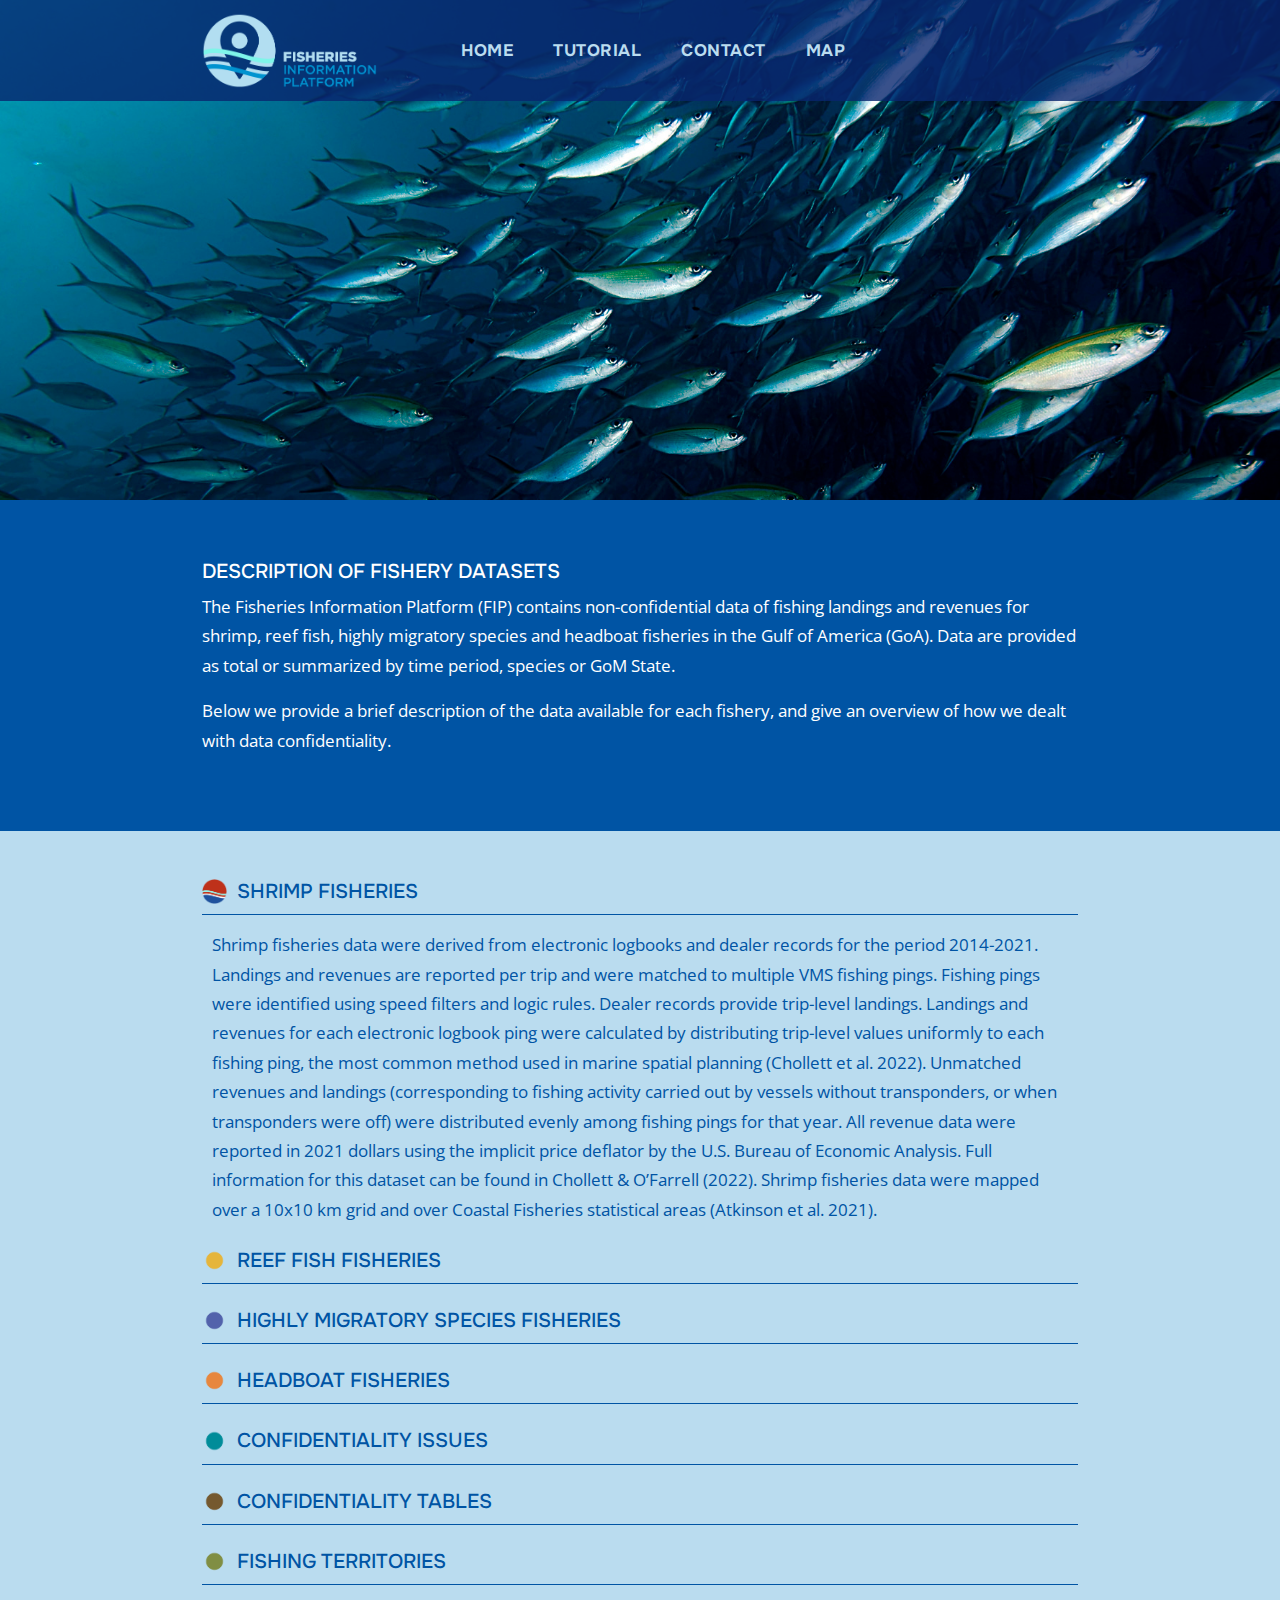
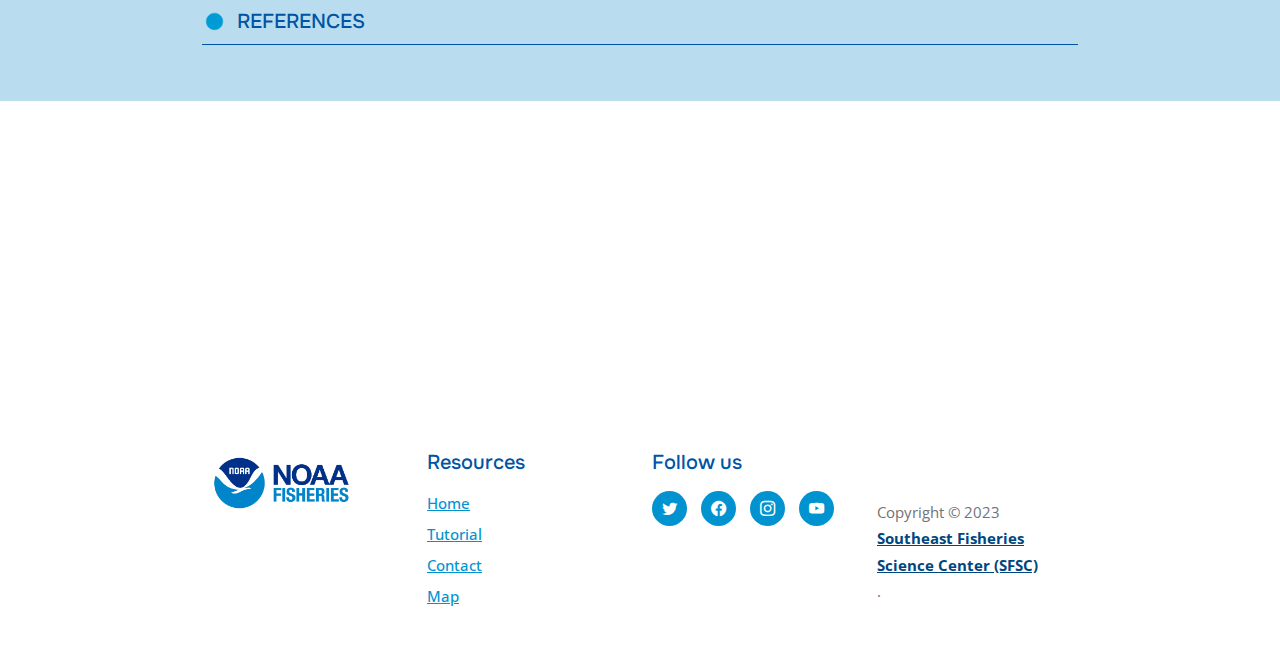
<file: methodological-details.html>
<!doctype html>
<html lang="en">

<head>
    <meta charset="utf-8">
    <meta name="viewport" content="width=device-width, initial-scale=1">

    <meta name="description" content="">
    <meta name="author" content="">
    <link rel="icon" type="image/x-icon" href="images/favicon.png">

    <title>Fisheries Information Platform</title>

    <!-- CSS FILES -->
    <link rel="preconnect" href="https://fonts.gstatic.com" crossorigin>
    <link rel="preconnect" href="https://fonts.googleapis.com">
    <link rel="preconnect" href="https://fonts.gstatic.com" crossorigin>
    <link
        href="https://fonts.googleapis.com/css2?family=Onest:wght@400;500;600;700&family=Open+Sans:wght@400;500;600;700&display=swap"
        rel="stylesheet">

    <link href="css/bootstrap.min.css" rel="stylesheet">

    <link href="css/bootstrap-icons.css" rel="stylesheet">

    <link href="css/templatemo-topic-listing.css" rel="stylesheet">

    <!--

TemplateMo 590 topic listing

https://templatemo.com/tm-590-topic-listing

-->
</head>

<body id="top">

    <main>

        <nav class="navbar navbar-expand-lg">
            <div id="header" class="container">
                <a class="navbar-brand" href="/">
                    <img src="images/fip-logo-blue-bg-landscape.png" style="width: 175px">
                </a>

                <button class="navbar-toggler" type="button" data-bs-toggle="collapse" data-bs-target="#navbarNav"
                    aria-controls="navbarNav" aria-expanded="false" aria-label="Toggle navigation">
                    <span class="navbar-toggler-icon"></span>
                </button>

                <div class="collapse navbar-collapse" id="navbarNav">
                    <ul class="navbar-nav ms-lg-5 me-lg-auto">
                        <li class="nav-item">
                            <a class="nav-link click-scroll" href="/">Home</a>
                        </li>

                        <li class="nav-item">
                            <a href="/tutorial" class="nav-link">Tutorial</a>
                        </li>

                        <li class="nav-item">
                            <a class="nav-link" href="/#contact">Contact</a>
                        </li>

                        <li class="nav-item">
                            <a class="nav-link" href="/map.html">Map</a>
                        </li>

                    </ul>

                </div>
            </div>
        </nav>


        <section class="hero-section justify-content-center align-items-center">
            <div class="container">
                <div class="row">

                </div>
            </div>
        </section>

        <section class="about-tutorial">
            <div class="container">
                <div class="row">
                    <h6>Description of fishery datasets</h6>
                    <p>The Fisheries Information Platform (FIP) contains non-confidential data of fishing landings
                        and revenues for shrimp, reef fish, highly migratory species and headboat fisheries in the
                        Gulf of America (GoA). Data are provided as total or summarized by time period, species or
                        GoM State.</p>
                    <p>Below we provide a brief description of the data available for each fishery, and give an
                        overview of how we dealt with data confidentiality.</p>
                </div>
            </div>
        </section>
        <section class="accordion-section">
            <div class="container">
                <div class="row">
                    <aside class="accordion">
                        <h6><img src="images/datasets.png" class="icon" />Shrimp fisheries</h6>
                        <figure>
                            <p class="opened-for-codepen">Shrimp fisheries data were derived from electronic logbooks
                                and
                                dealer records for the period 2014-2021. Landings and revenues are reported per trip and
                                were matched to multiple VMS fishing pings. Fishing pings were identified using speed
                                filters and logic rules. Dealer records provide trip-level landings. Landings and
                                revenues
                                for each electronic logbook ping were calculated by distributing trip-level values
                                uniformly
                                to each fishing ping, the most common method used in marine spatial planning (Chollett
                                et
                                al. 2022). Unmatched revenues and landings (corresponding to fishing activity carried
                                out
                                by vessels without transponders, or when transponders were off) were distributed evenly
                                among fishing pings for that year. All revenue data were reported in 2021 dollars using
                                the
                                implicit price deflator by the U.S. Bureau of Economic Analysis. Full information for
                                this
                                dataset can be found in Chollett &amp; O’Farrell (2022). Shrimp fisheries data were
                                mapped
                                over a 10x10 km grid and over Coastal Fisheries statistical areas (Atkinson et al.
                                2021).
                            </p>
                        </figure>
                        <h6><img src="images/section1_off.png" class="icon" />Reef fish
                            fisheries</h6>
                        <figure>
                            <p>Reef fish fisheries data are available from 2007 to 2021. In the GoM
                                reef fish are fished using multiple gears: bottom longline, handlines and bandit reels,
                                diving, buoys, gillnets, trolling, cast nets and traps. Only bottom longline, handlines
                                and
                                bandit reels have been mapped at high spatial resolution using Vessel Monitoring System
                                (VMS) data that have been linked to logbooks. Spatial information for the other
                                fisheries is
                                only available at the spatial scale of Coastal Fisheries statistical areas (Atkinson et
                                al.
                                2021), through self-reported fishing locations in logbooks.</p>
                            <p>Data for reef fish fisheries using bottom longlines, handlines and bandit reels were
                                mapped in the FIP using VMS positions that have been linked to logbook data to extract
                                landings and revenues. Fishing pings were identified using a supervised classification
                                method implemented in Random Forests (Breiman 2001). Landings and revenues are
                                reported per trip and were matched to multiple VMS fishing pings. Landings and revenues
                                for each VMS ping were calculated by distributing trip-level values uniformly to each
                                fishing ping. Unmatched revenues and landings were distributed evenly among fishing
                                pings for that year. All revenue data were reported in 2021 dollars using the implicit
                                price
                                deflator by the U.S. Bureau of Economic Analysis. This dataset was first described by
                                O’Farrell et al. (2017) and is fully described in O’Farrell et al. (in press). Bottom
                                longline,
                                handline and bandit reel reef fish fisheries data were mapped over a 10 x10 km grid and
                                over Coastal Fisheries statistical areas (Atkinson et al. 2021).</p>
                            <p>Data for reef fish fisheries without linked positional data (caught using diving, buoys,
                                gillnets and trolling) were mapped in the FIP using the self-reported Coastal Fisheries
                                statistical areas available in the logbooks (Atkinson et al. 2021). Revenues have been
                                adjusted to 2021 dollars using the implicit price deflator by the U.S. Bureau of
                                Economic
                                Analysis. Coastal Cast nets and Traps are small fisheries with little fishing effort,
                                have
                                no
                                non-confidential data at the statistical fishing area level if we apply the rule of
                                three
                                and
                                were not mapped.</p>
                        </figure>
                        <h6><img src="images/section2_off.png" class="icon" />Highly migratory
                            species fisheries</h6>
                        <figure>
                            <p>Highly migratory species (HMS) are fished using
                                multiple gears: pelagic longline, bandit, bottom longline, buoys, gillnet, green stick
                                tuna,
                                handlines, ottertrawl, pairtrawl, and rod and reel, but pelagic longline is by far the
                                largest
                                fishery in the GoM, accumulating almost 90% of logbook records from 2013 to 2021.</p>
                            <p>HMS fisheries data caught using pelagic longlines are available in the FIP from 2015 to
                                2021, when revenues data are available. Total revenue estimates were calculated by
                                George Silva (NOAA’s NMFS), and are not available for specific species or species
                                groups. For this dataset, landings and revenues are reported per set and coincide with a
                                self-reported coordinate. We summarized total landings and revenues data into Coastal
                                Fisheries statistical areas (Atkinson et al. 2021). Revenues have been adjusted to 2021
                                dollars using the implicit price deflator by the U.S. Bureau of Economic Analysis.
                                Although
                                this fishery has been recently mapped using high-spatial resolution VMS data, the data
                                for
                                the fishery in the GoM is too sparse and 10 x10 km grids would involve loosing about
                                half
                                of the data and were not considered here.</p>
                        </figure>
                        <h6><img src="images/section3_off.png" class="icon" />Headboat
                            fisheries</h6>
                        <figure>
                            <p>In the Gulf, information for headboats targeting reef fish is available
                                from 2015 to 2021. In headboats recreational fishers carry more than six passengers for
                                half or full day trips and fishers pay by the “head” (Fitzpatrick et al. 2017). Data
                                have
                                been
                                collected in the Gulf by the Beaufort Laboratory of the National Marine Fisheries
                                Service,
                                Southeast Fisheries Science Center (SFSC) since 1986, with an electronic logbook
                                system since 2013 and economic data added in 2014 (Carter and Liese 2017, Fitzpatrick
                                et al. 2017). For each trip, logbooks collect information on date and duration of the
                                trip,
                                geographic location of fishing activity, number of individuals of each caught species
                                that
                                were kept, the number of crew, number of non-fishing passengers, gallons of fuel used
                                and price paid per gallon of fuel, among others (Fitzpatrick et al. 2017). For this
                                fishery,
                                only data on location, date and net revenue pr trip were provided, and therefore there
                                are
                                no associated landings, species or port information.</p>
                            <p>Revenue was estimated by NOAA’s SFSC (Social Science Research Group, Recreational
                                Fisheries) as the price per angler hour multiplied by the number of anglers and trip
                                hours.
                                Net revenue was estimated as the revenue obtained minus fuel and crew costs, with fuel
                                costs equalling gallons used multiplied by the price per gallon, and crew costs
                                calculated
                                as trip duration multiplied by wage per hour and number of crew. All information was
                                extracted from logbooks except the price per angler hour and wage which were estimated
                                from additional documentation<sup>1</sup></p>
                            <p>In the FIP all revenue data were reported in 2021 dollars using the implicit price
                                deflator
                                by
                                the U.S. Bureau of Economic Analysis. Headboat fisheries data were mapped over a 10
                                x10 km grid and over Coastal Fisheries statistical areas (Atkinson et al. 2021).</p>
                            <small><sup>1</sup> https://repository.library.noaa.gov/view/noaa/12007</small>
                        </figure>
                        <h6><img src="images/section4_off.png" class="icon" />Confidentiality
                            issues</h6>
                        <figure>
                            <p>US fisheries data are subject to strict confidentiality. To protect the identity of any
                                single
                                fisher, data presented to the public should conform a criteria called “rule of three”,
                                where
                                locations with less than three different vessels fishing are excluded (filtered) from
                                the
                                final
                                dataset. In all products in the FIP, records that did not meet the rule of three (&lt;=
                                three
                                unique vessels targeting a grid cell) were removed, therefore all the layers include
                                only
                                non-confidential data.</p>
                            <p>Applying the rule of three implies loosing some information (Figure 1). The consequences
                                are likely to depend on the specific fishery or data subset. In general, the higher the
                                density of the data the less data loss. We quantified the percentage of data removed due
                                to applying the rule of three in each layer included in the FIP. All values can be found
                                in
                                the
                                tables at the end of this document.</p>
                            <p>Figure 1. In the figure, a grid overlays hypothetical fishing pings. Fishing pings have
                                different colors to represent different vessels. The same set of pings is shown in each
                                panel. When producing a grid and applying the rule of three, some cells and fishing
                                pings
                                are lost (right). For this hypothetical dataset, 11% of the pings are lost due to the
                                rule
                                of
                                three.</p>
                        </figure>
                        <h6><img src="images/section6_off.png" class="icon" />Confidentiality
                            tables</h6>
                        <figure>
                            <p>Table 1. Percentage of data loss (percentage of fishing pings lost) after applying the
                                rule
                                of
                                three to shrimp fisheries.</p>
                            <table class="table">
                                <thead>
                                    <tr>
                                        <th scope="col">Layer</th>
                                        <th scope="col">Description</th>
                                        <th scope="col">10 km
                                            % data
                                            lost</th>
                                        <th scope="col">Statistical
                                            areas
                                            % data lost</th>
                                    </tr>
                                </thead>
                                <tbody>
                                    <tr>
                                        <td scope="row"><strong>Overall</strong><br><br>Overall Landings</td>
                                        <td><br><br>Total landings (pounds) for the entire time

                                            series (2007-2021)</td>
                                        <td><br><br>0.1789</td>
                                        <td><br><br>0.0054</td>
                                    </tr>
                                    <tr class="add-hr">
                                        <td scope="row">Overall Revenues</td>
                                        <td>Total revenues (USD) for the entire timeseries (2007-2021)</td>
                                        <td>0.1789</td>
                                        <td>0.0054</td>
                                    </tr>
                                    <tr>
                                        <td scope="row"><strong>Species</strong><br><br>Landings Brown shrimp</td>
                                        <td><br><br>Total landings (pounds) for brown shrimp</td>
                                        <td><br><br>0.1789</td>
                                        <td><br><br>0.0054</td>
                                    </tr>
                                    <tr>
                                        <td scope="row">Revenues Brown shrimp</td>
                                        <td>Total revenues (USD) for brown shrimp</td>
                                        <td>0.1789</td>
                                        <td>0.0054</td>
                                    </tr>
                                    <tr>
                                        <td scope="row">Landings White shrimp</td>
                                        <td>Total landings (pounds) for white shrimp</td>
                                        <td>0.1789</td>
                                        <td>0.0054</td>
                                    </tr>
                                    <tr>
                                        <td scope="row">Revenues White shrimp</td>
                                        <td>Total revenues (USD) for white shrimp</td>
                                        <td>0.1789</td>
                                        <td>0.0054</td>
                                    </tr>
                                    <tr>
                                        <td scope="row">Landings Seabobs</td>
                                        <td>Total landings (pounds) for seabobs</td>
                                        <td>0.1789</td>
                                        <td>0.0054</td>
                                    </tr>
                                    <tr>
                                        <td scope="row">Revenues Seabobs</td>
                                        <td>Total revenues (USD) for seabobs</td>
                                        <td>0.1789</td>
                                        <td>0.0054</td>
                                    </tr>
                                    <tr>
                                        <td scope="row">Landings Rock shrimp</td>
                                        <td>Total landings (pounds) for rock shrimp</td>
                                        <td>0.1789</td>
                                        <td>0.0054</td>
                                    </tr>
                                    <tr>
                                        <td scope="row">Revenues Rock shrimp</td>
                                        <td>Total revenues (USD) for rock shrimp</td>
                                        <td>0.1789</td>
                                        <td>0.0054</td>
                                    </tr>
                                    <tr>
                                        <td scope="row">Landings Trachypenaeus</td>
                                        <td>Total landings (pounds) for trachypenaeus</td>
                                        <td>0.1789</td>
                                        <td>0.0054</td>
                                    </tr>
                                    <tr>
                                        <td scope="row">Revenues
                                            Trachypenaeus</td>
                                        <td>Total revenues (USD) for trachypenaeus</td>
                                        <td>0.1789</td>
                                        <td>0.0054</td>
                                    </tr>
                                    <tr>
                                        <td scope="row">Landings Pink shrimp</td>
                                        <td>Total landings (pounds) for pink shrimp</td>
                                        <td>0.1789</td>
                                        <td>0.0054</td>
                                    </tr>
                                    <tr>
                                        <td scope="row">Revenues Pink shrimp</td>
                                        <td>Total revenues (USD) for pink shrimp</td>
                                        <td>0.1789</td>
                                        <td>0.0054</td>
                                    </tr>
                                    <tr>
                                        <td scope="row">Landings Royal red
                                            shrimp</td>
                                        <td>Total landings (pounds) for royal red shrimp</td>
                                        <td>0.1789</td>
                                        <td>0.0054</td>
                                    </tr>
                                    <tr class="add-hr">
                                        <td scope="row">Revenues Royal red
                                            shrimp</td>
                                        <td>Total revenues (USD) for royal red shrimp</td>
                                        <td>0.1789</td>
                                        <td>0.0054</td>
                                    </tr>
                                    <tr>
                                        <td scope="row"><strong>Time Period</strong><br><br>Landings 2007-2014</td>
                                        <td><br><br>Total landings (pounds) for the period 2007

                                            to 2014</td>
                                        <td><br><br>0.5557</td>
                                        <td><br><br>0.0974</td>
                                    </tr>
                                    <tr>
                                        <td scope="row">Revenues 2007-2014</td>
                                        <td>Total revenues (USD) for the period 2007 to

                                            2014</td>
                                        <td>0.5557</td>
                                        <td>0.0974</td>
                                    </tr>
                                    <tr>
                                        <td scope="row">Landings 2015-2021</td>
                                        <td>Total landings (pounds) for the period 2015

                                            to 2021</td>
                                        <td>0.3207</td>
                                        <td>0.0062</td>
                                    </tr>
                                    <tr class="add-hr">
                                        <td scope="row">Revenues 2015-2021</td>
                                        <td>Total revenues (USD) for the period 2015 to

                                            2021</td>
                                        <td>0.3207</td>
                                        <td>0.0062</td>
                                    </tr>
                                    <tr>
                                        <td scope="row"><strong>State</strong><br><br>Landings Florida</td>
                                        <td><br><br>Total landings (pounds) for vessels from

                                            Florida</td>
                                        <td><br><br>1.8754</td>
                                        <td><br><br>0.2788</td>
                                    </tr>
                                    <tr>
                                        <td scope="row">Revenues Florida</td>
                                        <td>Total revenues (USD) for vessels from

                                            Florida</td>
                                        <td>1.8754</td>
                                        <td>0.2788</td>
                                    </tr>
                                    <tr>
                                        <td scope="row">Landings Alabama</td>
                                        <td>Total landings (pounds) for vessels from Alabama</td>
                                        <td>1.8401</td>
                                        <td>0.0095</td>
                                    </tr>
                                    <tr>
                                        <td scope="row">Revenues Alabama</td>
                                        <td>Total revenues (USD) for vessels from

                                            Alabama</td>
                                        <td>1.8401</td>
                                        <td>0.0095</td>
                                    </tr>
                                    <tr>
                                        <td scope="row">Landings Mississippi</td>
                                        <td>Total landings (pounds) for vessels from

                                            Mississippi</td>
                                        <td>5.4603</td>
                                        <td>0.5359</td>
                                    </tr>
                                    <tr>
                                        <td scope="row">Revenues Mississippi</td>
                                        <td>Total revenues (USD) for vessels from

                                            Mississippi</td>
                                        <td>5.4603</td>
                                        <td>0.5359</td>
                                    </tr>
                                    <tr>
                                        <td scope="row">Landings Louisiana</td>
                                        <td>Total landings (pounds) for vessels from

                                            Louisiana</td>
                                        <td>0.8153</td>
                                        <td>0.1655</td>
                                    </tr>
                                    <tr>
                                        <td scope="row">Revenues Louisiana</td>
                                        <td>Total revenues (USD) for vessels from

                                            Louisiana</td>
                                        <td>0.8153</td>
                                        <td>0.1655</td>
                                    </tr>
                                    <tr>
                                        <td scope="row">Landings Texas</td>
                                        <td>Total landings (pounds) for vessels from

                                            Texas</td>
                                        <td>0.0748</td>
                                        <td>0.0118</td>
                                    </tr>
                                    <tr class="add-hr">
                                        <td scope="row">Revenues Texas</td>
                                        <td>Total revenues (USD) for vessels from Texas</td>
                                        <td>0.0748</td>
                                        <td>0.0118</td>
                                    </tr>
                                </tbody>
                            </table>

                            <p>Table 2. Percentage of data loss (percentage of fishing pings lost) after applying the
                                rule of
                                three to bottom longline, bandit and handline reef fish fisheries.</p>
                            <table class="table">
                                <thead>
                                    <tr>
                                        <th scope="col">Layer</th>
                                        <th scope="col">Description</th>
                                        <th scope="col">10 km
                                            % data
                                            lost</th>
                                        <th scope="col">Statistical
                                            areas
                                            % data lost</th>
                                    </tr>
                                </thead>
                                <tbody>
                                    <tr>
                                        <td scope="row"><strong>Overall</strong><br><br>Overall Landings</td>
                                        <td><br><br>Total landings (pounds) for the entire time

                                            series (2007-2021)</td>
                                        <td><br><br>0.2112</td>
                                        <td><br><br>0.014</td>
                                    </tr>
                                    <tr class="add-hr">
                                        <td scope="row">Overall Revenues</td>
                                        <td>Total revenues (USD) for the entire timeseries (2007-2021)</td>
                                        <td>0.2112</td>
                                        <td>0.014</td>
                                    </tr>
                                    <tr>
                                        <td scope="row"><strong>Species</strong><br><br>Landings Red Snapper</td>
                                        <td><br><br>Total landings (pounds) for Red Snapper</td>
                                        <td><br><br>0.2112</td>
                                        <td><br><br>0.014</td>
                                    </tr>
                                    <tr>
                                        <td scope="row">Revenues Red Snapper</td>
                                        <td>Total revenues (USD) for Red Snapper</td>
                                        <td>0.2112</td>
                                        <td>0.014</td>
                                    </tr>
                                    <tr>
                                        <td scope="row">Landings Mid-depth snapper group</td>
                                        <td>Total landings (pounds) for Mid-depth snapper group</td>
                                        <td>0.2112</td>
                                        <td>0.014</td>
                                    </tr>
                                    <tr>
                                        <td scope="row">Revenues Mid-depth snapper group</td>
                                        <td>Total revenues (USD) for Mid-depth
                                            snapper group</td>
                                        <td>0.2112</td>
                                        <td>0.014</td>
                                    </tr>
                                    <tr>
                                        <td scope="row">Landings Shallow-water snapper group</td>
                                        <td>Total landings (pounds) for Shallow-water snapper group</td>
                                        <td>0.2112</td>
                                        <td>0.014</td>
                                    </tr>
                                    <tr>
                                        <td scope="row">Revenues Shallow-water snapper group</td>
                                        <td>Total revenues (USD) for Shallow-water snapper group</td>
                                        <td>0.2112</td>
                                        <td>0.014</td>
                                    </tr>
                                    <tr>
                                        <td scope="row">Landings Shallow-water grouper group</td>
                                        <td>Total landings (pounds) for Shallow-water grouper group</td>
                                        <td>0.2112</td>
                                        <td>0.014</td>
                                    </tr>
                                    <tr>
                                        <td scope="row">Revenues
                                            Shallow-water grouper group</td>
                                        <td>Total revenues (USD) for Shallow-water grouper group</td>
                                        <td>0.2112</td>
                                        <td>0.014</td>
                                    </tr>
                                    <tr>
                                        <td scope="row">Landings Deep-water grouper group</td>
                                        <td>Total landings (pounds) for Deep-water grouper group</td>
                                        <td>0.2112</td>
                                        <td>0.014</td>
                                    </tr>
                                    <tr>
                                        <td scope="row">Revenues Deep-water grouper group</td>
                                        <td>Total revenues (USD) for Deep-water grouper group</td>
                                        <td>0.2112</td>
                                        <td>0.014</td>
                                    </tr>

                                    <tr>
                                        <td scope="row">Revenues Tilefishes group</td>
                                        <td>Total revenues (USD) for Tilefishes group</td>
                                        <td>0.2112</td>
                                        <td>0.014</td>
                                    </tr>
                                    <tr>
                                        <td scope="row">Revenues Tilefishes group</td>
                                        <td>Total revenues (USD) for Tilefishes group</td>
                                        <td>0.2112</td>
                                        <td>0.014</td>
                                    </tr>
                                    <tr>
                                        <td scope="row">Revenues Jacks group</td>
                                        <td>Total revenues (USD) for Jacks group</td>
                                        <td>0.2112</td>
                                        <td>0.014</td>
                                    </tr>
                                    <tr>
                                        <td scope="row">Revenues Jacks group</td>
                                        <td>Total revenues (USD) for Jacks group</td>
                                        <td>0.2112</td>
                                        <td>0.014</td>
                                    </tr>
                                    <tr>
                                        <td scope="row">Revenues Triggerfishes group</td>
                                        <td>Total revenues (USD) for Triggerfishes group</td>
                                        <td>0.2112</td>
                                        <td>0.014</td>
                                    </tr>
                                    <tr>
                                        <td scope="row">Revenues Triggerfishes group</td>
                                        <td>Total revenues (USD) for Triggerfishes group</td>
                                        <td>0.2112</td>
                                        <td>0.014</td>
                                    </tr>
                                    <tr>
                                        <td scope="row">Revenues Grunts and porgies group</td>
                                        <td>Total revenues (USD) for Grunts and porgies group</td>
                                        <td>0.2112</td>
                                        <td>0.014</td>
                                    </tr>
                                    <tr>
                                        <td scope="row">Revenues Grunts and porgies group</td>
                                        <td>Total revenues (USD) for Grunts and porgies group</td>
                                        <td>0.2112</td>
                                        <td>0.014</td>
                                    </tr>
                                    <tr>
                                        <td scope="row">Revenues Coastal pelagics group</td>
                                        <td>Total revenues (USD) for Coastal pelagics group</td>
                                        <td>0.2112</td>
                                        <td>0.014</td>
                                    </tr>
                                    <tr class="add-hr">
                                        <td scope="row">Revenues Coastal pelagics group</td>
                                        <td>Total revenues (USD) for Coastal pelagics group</td>
                                        <td>0.2112</td>
                                        <td>0.014</td>
                                    </tr>

                                    <tr>
                                        <td scope="row"><strong>Time Period</strong><br><br>Landings 2007-2014</td>
                                        <td><br><br>Total landings (pounds) for the period 2007

                                            to 2014</td>
                                        <td><br><br>0.5251</td>
                                        <td><br><br>0.0275</td>
                                    </tr>
                                    <tr>
                                        <td scope="row">Revenues 2007-2014</td>
                                        <td>Total revenues (USD) for the period 2007 to

                                            2014</td>
                                        <td>0.5251</td>
                                        <td>0.0275</td>
                                    </tr>
                                    <tr>
                                        <td scope="row">Landings 2015-2021</td>
                                        <td>Total landings (pounds) for the period 2015

                                            to 2021</td>
                                        <td>0.6193</td>
                                        <td>0.0077</td>
                                    </tr>
                                    <tr class="add-hr">
                                        <td scope="row">Revenues 2015-2021</td>
                                        <td>Total revenues (USD) for the period 2015 to

                                            2021</td>
                                        <td>0.6193</td>
                                        <td>0.0077</td>
                                    </tr>
                                    <tr>
                                        <td scope="row"><strong>State</strong><br><br>Landings Florida</td>
                                        <td><br><br>Total landings (pounds) for vessels from

                                            Florida</td>
                                        <td><br><br>0.2012</td>
                                        <td><br><br>0.0159</td>
                                    </tr>
                                    <tr>
                                        <td scope="row">Revenues Florida</td>
                                        <td>Total revenues (USD) for vessels from

                                            Florida</td>
                                        <td>0.2012</td>
                                        <td>0.0159</td>
                                    </tr>
                                    <tr>
                                        <td scope="row">Landings Alabama</td>
                                        <td>Total landings (pounds) for vessels from Alabama</td>
                                        <td>6.584</td>
                                        <td>2.8109</td>
                                    </tr>
                                    <tr>
                                        <td scope="row">Revenues Alabama</td>
                                        <td>Total revenues (USD) for vessels from

                                            Alabama</td>
                                        <td>6.584</td>
                                        <td>2.8109</td>
                                    </tr>
                                    <tr>
                                        <td scope="row">Landings Mississippi</td>
                                        <td>Total landings (pounds) for vessels from

                                            Mississippi</td>
                                        <td>24.6902</td>
                                        <td>1.0891</td>
                                    </tr>
                                    <tr>
                                        <td scope="row">Revenues Mississippi</td>
                                        <td>Total revenues (USD) for vessels from

                                            Mississippi</td>
                                        <td>24.6902</td>
                                        <td>1.0891</td>
                                    </tr>
                                    <tr>
                                        <td scope="row">Landings Louisiana</td>
                                        <td>Total landings (pounds) for vessels from

                                            Louisiana</td>
                                        <td>3.0254</td>
                                        <td>0.4506</td>
                                    </tr>
                                    <tr>
                                        <td scope="row">Revenues Louisiana</td>
                                        <td>Total revenues (USD) for vessels from

                                            Louisiana</td>
                                        <td>3.0254</td>
                                        <td>0.4506</td>
                                    </tr>
                                    <tr>
                                        <td scope="row">Landings Texas</td>
                                        <td>Total landings (pounds) for vessels from

                                            Texas</td>
                                        <td>3.3964</td>
                                        <td>0.1001</td>
                                    </tr>
                                    <tr class="add-hr">
                                        <td scope="row">Revenues Texas</td>
                                        <td>Total revenues (USD) for vessels from Texas</td>
                                        <td>3.3964</td>
                                        <td>0.1001</td>
                                    </tr>
                                </tbody>
                            </table>

                            <p>Table 3. Percentage of data loss (percentage of fishing records lost) after applying the rule
                                of three into statistical areas to other reef fish fisheries. “NA” indicates no fisheries data for
                                that particular subset.</p>
                            <table class="table">
                                <thead>
                                    <tr>
                                        <th scope="col">Layer</th>
                                        <th scope="col">Description</th>
                                        <th scope="col">Diving</th>
                                        <th scope="col">Buoys</th>
                                        <th scope="col">Gillnet</th>
                                        <th scope="col">Trolling</th>
                                    </tr>
                                </thead>
                                <tbody>
                                    <tr>
                                        <td scope="row"><strong>Overall</strong><br><br>Overall Landings</td>
                                        <td><br><br>Total landings (pounds) for the entire time

                                            series (2007-2021)</td>
                                        <td><br><br>8.8318</td>
                                        <td><br><br>21.1111</td>
                                        <td><br><br>13.8518</td>
                                        <td><br><br>2.8719</td>
                                    </tr>
                                    <tr class="add-hr">
                                        <td scope="row">Overall Revenues</td>
                                        <td>Total revenues (USD) for the entire timeseries (2007-2021)</td>
                                        <td>8.8318</td>
                                        <td>21.1111</td>
                                        <td>13.8518</td>
                                        <td>2.8719</td>
                                    </tr>
                                    <tr>
                                        <td scope="row"><strong>Species</strong><br><br>Landings Red Snapper</td>
                                        <td><br><br>Total landings (pounds) for Red Snapper</td>
                                        <td><br><br>8.8318</td>
                                        <td><br><br>21.1111</td>
                                        <td><br><br>13.8518</td>
                                        <td><br><br>2.8719</td>
                                    </tr>
                                    <tr>
                                        <td scope="row">Revenues Red Snapper</td>
                                        <td>Total revenues (USD) for Red Snapper</td>
                                        <td>8.8318</td>
                                        <td>21.1111</td>
                                        <td>13.8518</td>
                                        <td>2.8719</td>
                                    </tr>
                                    <tr>
                                        <td scope="row">Landings Mid-depth snapper group</td>
                                        <td>Total landings (pounds) for Mid-depth snapper group</td>
                                        <td>8.8318</td>
                                        <td>21.1111</td>
                                        <td>13.8518</td>
                                        <td>2.8719</td>
                                    </tr>
                                    <tr>
                                        <td scope="row">Revenues Mid-depth snapper group</td>
                                        <td>Total revenues (USD) for Mid-depth
                                            snapper group</td>
                                        <td>8.8318</td>
                                        <td>21.1111</td>
                                        <td>13.8518</td>
                                        <td>2.8719</td>
                                    </tr>
                                    <tr>
                                        <td scope="row">Landings Shallow-water snapper group</td>
                                        <td>Total landings (pounds) for Shallow-water snapper group</td>
                                        <td>8.8318</td>
                                        <td>21.1111</td>
                                        <td>13.8518</td>
                                        <td>2.8719</td>
                                    </tr>
                                    <tr>
                                        <td scope="row">Revenues Shallow-water snapper group</td>
                                        <td>Total revenues (USD) for Shallow-water snapper group</td>
                                        <td>8.8318</td>
                                        <td>21.1111</td>
                                        <td>13.8518</td>
                                        <td>2.8719</td>
                                    </tr>
                                    <tr>
                                        <td scope="row">Landings Shallow-water grouper group</td>
                                        <td>Total landings (pounds) for Shallow-water grouper group</td>
                                        <td>8.8318</td>
                                        <td>21.1111</td>
                                        <td>13.8518</td>
                                        <td>2.8719</td>
                                    </tr>
                                    <tr>
                                        <td scope="row">Revenues
                                            Shallow-water grouper group</td>
                                        <td>Total revenues (USD) for Shallow-water grouper group</td>
                                        <td>8.8318</td>
                                        <td>21.1111</td>
                                        <td>13.8518</td>
                                        <td>2.8719</td>
                                    </tr>
                                    <tr>
                                        <td scope="row">Landings Deep-water grouper group</td>
                                        <td>Total landings (pounds) for Deep-water grouper group</td>
                                        <td>8.8318</td>
                                        <td>21.1111</td>
                                        <td>13.8518</td>
                                        <td>2.8719</td>
                                    </tr>
                                    <tr>
                                        <td scope="row">Revenues Deep-water grouper group</td>
                                        <td>Total revenues (USD) for Deep-water grouper group</td>
                                        <td>8.8318</td>
                                        <td>21.1111</td>
                                        <td>13.8518</td>
                                        <td>2.8719</td>
                                    </tr>
                                    <tr>
                                        <td scope="row">Revenues Tilefishes group</td>
                                        <td>Total revenues (USD) for Tilefishes group</td>
                                        <td>8.8318</td>
                                        <td>21.1111</td>
                                        <td>13.8518</td>
                                        <td>2.8719</td>
                                    </tr>
                                    <tr>
                                        <td scope="row">Revenues Tilefishes group</td>
                                        <td>Total revenues (USD) for Tilefishes group</td>
                                        <td>8.8318</td>
                                        <td>21.1111</td>
                                        <td>13.8518</td>
                                        <td>2.8719</td>
                                    </tr>
                                    <tr>
                                        <td scope="row">Revenues Jacks group</td>
                                        <td>Total revenues (USD) for Jacks group</td>
                                        <td>8.8318</td>
                                        <td>21.1111</td>
                                        <td>13.8518</td>
                                        <td>2.8719</td>
                                    </tr>
                                    <tr>
                                        <td scope="row">Revenues Jacks group</td>
                                        <td>Total revenues (USD) for Jacks group</td>
                                        <td>8.8318</td>
                                        <td>21.1111</td>
                                        <td>13.8518</td>
                                        <td>2.8719</td>
                                    </tr>
                                    <tr>
                                        <td scope="row">Revenues Triggerfishes group</td>
                                        <td>Total revenues (USD) for Triggerfishes group</td>
                                        <td>8.8318</td>
                                        <td>21.1111</td>
                                        <td>13.8518</td>
                                        <td>2.8719</td>
                                    </tr>
                                    <tr>
                                        <td scope="row">Revenues Triggerfishes group</td>
                                        <td>Total revenues (USD) for Triggerfishes group</td>
                                        <td>8.8318</td>
                                        <td>21.1111</td>
                                        <td>13.8518</td>
                                        <td>2.8719</td>
                                    </tr>
                                    <tr>
                                        <td scope="row">Revenues Grunts and porgies group</td>
                                        <td>Total revenues (USD) for Grunts and porgies group</td>
                                        <td>8.8318</td>
                                        <td>21.1111</td>
                                        <td>13.8518</td>
                                        <td>2.8719</td>
                                    </tr>
                                    <tr>
                                        <td scope="row">Revenues Grunts and porgies group</td>
                                        <td>Total revenues (USD) for Grunts and porgies group</td>
                                        <td>8.8318</td>
                                        <td>21.1111</td>
                                        <td>13.8518</td>
                                        <td>2.8719</td>
                                    </tr>
                                    <tr>
                                        <td scope="row">Revenues Coastal pelagics group</td>
                                        <td>Total revenues (USD) for Coastal pelagics group</td>
                                        <td>8.8318</td>
                                        <td>21.1111</td>
                                        <td>13.8518</td>
                                        <td>2.8719</td>
                                    </tr>
                                    <tr class="add-hr">
                                        <td scope="row">Revenues Coastal pelagics group</td>
                                        <td>Total revenues (USD) for Coastal pelagics group</td>
                                        <td>8.8318</td>
                                        <td>21.1111</td>
                                        <td>13.8518</td>
                                        <td>2.8719</td>
                                    </tr>
                                    <tr>
                                        <td scope="row"><strong>Time Period</strong><br><br>Landings 2007-2014</td>
                                        <td><br><br>Total landings (pounds) for the period 2007

                                            to 2014</td>
                                        <td><br><br>8.4287</td>
                                        <td><br><br>57.6923</td>
                                        <td><br><br>17.603</td>
                                        <td><br><br>3.4778</td>
                                    </tr>
                                    <tr>
                                        <td scope="row">Revenues 2007-2014</td>
                                        <td>Total revenues (USD) for the period 2007 to

                                            2014</td>
                                        <td>8.4287</td>
                                        <td>57.6923</td>
                                        <td>17.603</td>
                                        <td>3.4778</td>
                                    </tr>
                                    <tr>
                                        <td scope="row">Landings 2015-2021</td>
                                        <td>Total landings (pounds) for the period 2015

                                            to 2021</td>
                                        <td>10.5795</td>
                                        <td>30.4688</td>
                                        <td>22.8417</td>
                                        <td>4.0679</td>
                                    </tr>
                                    <tr class="add-hr">
                                        <td scope="row">Revenues 2015-2021</td>
                                        <td>Total revenues (USD) for the period 2015 to

                                            2021</td>
                                        <td>10.5795</td>
                                        <td>30.4688</td>
                                        <td>22.8417</td>
                                        <td>4.0679</td>
                                    </tr>
                                    <tr>
                                        <td scope="row"><strong>State</strong><br><br>Landings Florida</td>
                                        <td><br><br>Total landings (pounds) for vessels from

                                            Florida</td>
                                        <td><br><br>6.8990</td>
                                        <td><br><br>20.6704</td>
                                        <td><br><br>1.3908</td>
                                        <td><br><br>1.8430</td>
                                    </tr>
                                    <tr>
                                        <td scope="row">Revenues Florida</td>
                                        <td>Total revenues (USD) for vessels from

                                            Florida</td>
                                        <td>6.8990</td>
                                        <td>20.6704</td>
                                        <td>1.3908</td>
                                        <td>1.8430</td>
                                    </tr>
                                    <tr>
                                        <td scope="row">Landings Alabama</td>
                                        <td>Total landings (pounds) for vessels from Alabama</td>
                                        <td>NA</td>
                                        <td>100</td>
                                        <td>100</td>
                                        <td>18.1347</td>
                                    </tr>
                                    <tr>
                                        <td scope="row">Revenues Alabama</td>
                                        <td>Total revenues (USD) for vessels from

                                            Alabama</td>
                                        <td>NA</td>
                                        <td>100</td>
                                        <td>100</td>
                                        <td>18.1347</td>
                                    </tr>
                                    <tr>
                                        <td scope="row">Landings Mississippi</td>
                                        <td>Total landings (pounds) for vessels from

                                            Mississippi</td>
                                        <td>NA</td>
                                        <td>NA</td>
                                        <td>NA</td>
                                        <td>100</td>
                                    </tr>
                                    <tr>
                                        <td scope="row">Revenues Mississippi</td>
                                        <td>Total revenues (USD) for vessels from

                                            Mississippi</td>
                                        <td>NA</td>
                                        <td>NA</td>
                                        <td>NA</td>
                                        <td>100</td>
                                    </tr>
                                    <tr>
                                        <td scope="row">Landings Louisiana</td>
                                        <td>Total landings (pounds) for vessels from

                                            Louisiana</td>
                                        <td>100</td>
                                        <td>NA</td>
                                        <td>100</td>
                                        <td>6.5858</td>
                                    </tr>
                                    <tr>
                                        <td scope="row">Revenues Louisiana</td>
                                        <td>Total revenues (USD) for vessels from

                                            Louisiana</td>
                                        <td>100</td>
                                        <td>NA</td>
                                        <td>100</td>
                                        <td>6.5858</td>
                                    </tr>
                                    <tr>
                                        <td scope="row">Landings Texas</td>
                                        <td>Total landings (pounds) for vessels from

                                            Texas</td>
                                            <td>NA</td>
                                            <td>NA</td>
                                            <td>NA</td>
                                            <td>100</td>
                                    </tr>
                                    <tr class="add-hr">
                                        <td scope="row">Revenues Texas</td>
                                        <td>Total revenues (USD) for vessels from Texas</td>
                                        <td>NA</td>
                                        <td>NA</td>
                                        <td>NA</td>
                                        <td>100</td>
                                    </tr>
                                </tbody>
                            </table>

                            <p>Table 4. Percentage of data loss (percentage of fishing records lost) after applying the rule
                                of three into statistical areas to highly migratory species fisheries. “NA” indicates no
                                fisheries data for that particular subset.</p>
                            <table class="table">
                                <thead>
                                    <tr>
                                        <th scope="col">Layer</th>
                                        <th scope="col">Description</th>
                                        <th scope="col">% data lost</th>
                                    </tr>
                                </thead>
                                <tbody>
                                    <tr>
                                        <td scope="row"><strong>Overall</strong><br><br>Overall Landings</td>
                                        <td><br><br>Total landings (pounds) for the entire time series (2015-2021)</td>
                                        <td><br><br>0.6893</td>
                                    </tr>
                                    <tr class="add-hr">
                                        <td scope="row">Overall Revenues</td>
                                        <td>Total revenues (USD) for the entire timeseries (2015-2021)</td>
                                        <td>0.6893</td>
                                    </tr>
                                    <tr>
                                        <td scope="row"><strong>State</strong><br><br>Landings Florida</td>
                                        <td><br><br>Total landings (pounds) for vessels from

                                            Florida</td>
                                        <td><br><br>1.1851</td>
                                    </tr>
                                    <tr>
                                        <td scope="row">Revenues Florida</td>
                                        <td>Total revenues (USD) for vessels from

                                            Florida</td>
                                        <td>1.1851</td>
                                    </tr>
                                    <tr>
                                        <td scope="row">Landings Alabama</td>
                                        <td>Total landings (pounds) for vessels from Alabama</td>
                                        <td>100</td>
                                    </tr>
                                    <tr>
                                        <td scope="row">Revenues Alabama</td>
                                        <td>Total revenues (USD) for vessels from

                                            Alabama</td>
                                        <td>100</td>
                                    </tr>
                                    <tr>
                                        <td scope="row">Landings Mississippi</td>
                                        <td>Total landings (pounds) for vessels from

                                            Mississippi</td>
                                        <td>100</td>
                                    </tr>
                                    <tr>
                                        <td scope="row">Revenues Mississippi</td>
                                        <td>Total revenues (USD) for vessels from

                                            Mississippi</td>
                                        <td>100</td>
                                    </tr>
                                    <tr>
                                        <td scope="row">Landings Louisiana</td>
                                        <td>Total landings (pounds) for vessels from

                                            Louisiana</td>
                                        <td>0.4557</td>
                                    </tr>
                                    <tr>
                                        <td scope="row">Revenues Louisiana</td>
                                        <td>Total revenues (USD) for vessels from

                                            Louisiana</td>
                                        <td>0.4557</td>
                                    </tr>
                                    <tr>
                                        <td scope="row">Landings Texas</td>
                                        <td>Total landings (pounds) for vessels from

                                            Texas</td>
                                            <td>100</td>
                                    </tr>
                                    <tr class="add-hr">
                                        <td scope="row">Revenues Texas</td>
                                        <td>Total revenues (USD) for vessels from Texas</td>
                                        <td>100</td>
                                    </tr>
                                </tbody>
                            </table>

                            <p>Table 5. Percentage of data loss (percentage of fishing records lost) after applying the rule
                                of three to headboat fisheries. “NA” indicates no fisheries data for that particular subset.</p>
                            <table class="table">
                                <thead>
                                    <tr>
                                        <th scope="col">Layer</th>
                                        <th scope="col">Description</th>
                                        <th scope="col">% data lost</th>
                                    </tr>
                                </thead>
                                <tbody>
                                    <tr>
                                        <td scope="row"><strong>Overall</strong><br><br>Overall Net Revenues– 10 km grid</td>
                                        <td><br><br>Total net revenues (USD) for the entire time series (2015-2021)</td>
                                        <td><br><br>12.3578</td>
                                    </tr>
                                    <tr class="add-hr">
                                        <td scope="row">Overall Net Revenues– statistical grid</td>
                                        <td>Total net revenues (USD) for the entire time series (2015-2021)</td>
                                        <td>0.7612</td>
                                    </tr>

                                </tbody>
                            </table>

                        </figure>


                        <h6><img src="images/section5_off.png" class="icon" />Fishing territories</h6>
                        <figure>
                            <p>Although the sea can look like an open landscape without boundaries, fishers' extraction of its resources is highly clustered in space, and different fishing communities have well defined fishing territories they target. Knowledge of fishing territories can be used to identify where fishing occurs, to quantify site fidelity, competition, temporal shifts in use, to assess the effects of management measures, and to allow rapid-response assessments of vulnerability of fishing-dependent communities to environmental shocks.</p>
                            <p>Fishing territories were estimated from detailed Vessel Monitoring System data that provides the position of each vessel at intervals of about 1 hour, which has been linked to logbook records recording associated counties of landing. Here, territories are identified at the spatial resolution of Counties.</p>
                            <p>Fishing territories were delineated using polygons that outline the areas where 95% of that community’s vessel activity occur in their entire fishing history.</p>
                            <p>For reef fishing (longline, handline and bandit reel), territories span the period 2007-2021. The maps were created using a Local Convex Hull method that constructs small minimum convex polygons (hulls) for each fishing position and its neighbors, and then merging the hulls together, therefore taking spatial autocorrelation into account (Getz et al. 2007). Here, we set the parameter k (the number of neighbors) to the square root of the number of observations, which is commonly advised (Signer et al. 2015, Noonan et al. 2019). This method has shown to be the most appropriate to estimate fishing territories in fishing data (Chollett et al, in review).</p>
                            <p>For shrimp, territories describe the fishery for the period 2014-2021. The maps were created using a Kernel Density Estimation method that aggregates all fishing effort into grids, and then generates a surface using a non-parametric method based on a smoothing parameter h. Kernel results are extremely sensitive to the choice of the smoothing parameter.  Here, we used the automatic method smoothed cross validation (Duong 2022) to calculate a bivariate h. This method has shown to be appropriate to estimate communities-at-sea in fishing data when datasets are large (Chollett et al, in review).</p>
                            <p>All maps were aggregated at the “community” level, and represent the collective grounds of all fishers for that County. To protect data confidentiality, only communities consisting of more than three vessels were mapped.</p>        
                        </figure>


                        <h6><img src="images/section7_off.png" class="icon" />References</h6>
                        <figure>
                            <p>Atkinson S, Judge M, Orhun R. 2021. Coastal Fisheries Logbook Program Metadata.
                                SEDAR74-DW-3. SEDAR. North Charleston, SC. 17 pp. Available at:
                                https://sedarweb.org/documents/sedar-74-dw-03-coastal-fisheries-logbook-program-
                                metadata/</p>
                            <p>Breiman L. 2001. Random forests. Machine Learning. 45: 5-32.</p>
                            <p>Carter DW, Liese C. 2017. Summary of economic data collected by the Gulf of America and
                                South Atlantic Headboat Logbooks: 2015. NOAA Technical Memorandum NMFS-SEFSC-
                                703. Miami, Florida. 34 pp.</p>
                            <p>Chollett I, O’Farrell S., Perruso L., McPherson M., Matitski A. In review. Delineating
                                fishing territories for marine resource management.</p>
                            <p>Chollett I, O’Farrell S. 2022. Gulf of America shrimp fishery: linking ELB and dealer data
                                to map landings and revenues. Report presented to NOAA SFSC. West of Ireland. 13 pp.</p>
                            <p>Chollett I, Perruso L, O’Farrell S. 2022. Toward a better use of fisheries data in
                                spatial planning. Fish and Fisheries. 23: 1136-1149.</p>
                            <p>Duong T. 2022. ks: Kernel Smoothing. R package version 1.14.0. https://CRAN.R-project.org/package=ks</p>
                            <p>Fitzpatrick EE, Williams EH, Shertzer KW, Siegfried KI, Craig JK, Cheshire RT, Kellison
                                GT, Fitzpatrick KE, Brennan K. 2017. The NMFS Southeast Region Headboat Survey:
                                History, methodology, and data integrity. Marine Fisheries Review. 79(1):1-27.</p>
                            <p>Getz WM, Fortmann-Roe S, Cross PC, Lyons AJ, Ryan SJ, Wilmers CC. 2007.
                                LoCoH: Nonparameteric Kernel methods for constructing home ranges and utilization distributions.
                                PLoS One.  2(2): e207.</p>
                            <p>Noonan MJ, Tucker MA, Fleming CH, Akre TS, Alberts SC, Ali AH, Altmann J, Antunes PC, Belant JL, Beyer D, Blaum N. 2019. A comprehensive analysis of autocorrelation and bias in home range estimation. Ecological Monographs. 89(2):e01344.</p>
                            <p>O’Farrell S, Sanchirico JN, Chollett I, Cockrell M, Murawski SA, Watson JT, Haynie A,
                                Strelcheck A, Perruso L. 2017. Improving detection of short-duration fishing behaviour
                                in vessel tracks by feature engineering of training data. ICES Journal of Marine Science.
                                74(5):1428-36.</p>
                            <p>O’Farrell S, Perrruso L, Sanchirico JN, Chollett I. In press. Linking real world
                                fisheries datasets for mapping of revenue from fishing grounds to dependent communities.
                                Canadian Journal of Fisheries Sciences.</p>
                            <p>Signer J, Balkenhol N, Ditmer M, Fieberg J. 2015.
                                Does estimator choice influence our ability to detect changes in home-range size?.
                                Animal Biotelemetry. 3:1-9.</p>
                        </figure>
                    </aside>
                </div>
            </div>
        </section>

        <section class="hero-section tutorial-footer-hero-section justify-content-center align-items-center">
        </section>
    </main>
    <footer class="site-footer section-padding">
        <div class="container">
            <div class="row">

                <div class="col-lg-3 col-12 mb-4 pb-2">
                    <img src="images/NOAA_FISHERIES_logoH.png" style="width: 150px">
                </div>

                <div class="col-lg-3 col-sm-6 col-6">
                    <h6 class="site-footer-title mb-3">Resources</h6>

                    <ul class="site-footer-links">
                        <li class="site-footer-link-item mb-2">
                            <a href="/home" class="site-footer-link">Home</a>
                        </li>

                        <li class="site-footer-link-item mb-2">
                            <a href="/tutorial" class="site-footer-link">Tutorial</a>
                        </li>

                        <li class="site-footer-link-item mb-2">
                            <a href="/contact" class="site-footer-link">Contact</a>
                        </li>

                        <li class="site-footer-link-item mb-2">
                            <a href="/map" class="site-footer-link">Map</a>
                        </li>
                    </ul>
                </div>

                <div class="col-lg-3 col-sm-6 col-6 mb-4 mb-lg-0">
                    <h6 class="site-footer-title mb-3">Follow us</h6>

                    <ul class="social-icon">
                        <li class="social-icon-item">
                            <a href="https://twitter.com/NOAAFisheriesSE" class="social-icon-link bi-twitter"></a>
                        </li>

                        <li class="social-icon-item">
                            <a href="https://www.facebook.com/NOAAFisheries" class="social-icon-link bi-facebook"></a>
                        </li>

                        <li class="social-icon-item">
                            <a href="https://www.instagram.com/noaafisheries" class="social-icon-link bi-instagram"></a>
                        </li>

                        <li class="social-icon-item">
                            <a href="https://www.youtube.com/user/usnoaafisheriesgov"
                                class="social-icon-link bi-youtube"></a>
                        </li>
                    </ul>
                </div>

                <div class="col-lg-3 col-12 mt-4 mt-lg-0 ms-auto">

                    <p class="copyright-text mt-lg-5 mt-4">Copyright © 2023 <a
                            href="https://www.fisheries.noaa.gov/about/southeast-fisheries-science-center"
                            target="_blank">Southeast Fisheries Science Center (SFSC)</a>.</p>

                </div>

            </div>
        </div>
    </footer>


    <!-- JAVASCRIPT FILES -->
    <script src="js/jquery.min.js"></script>
    <script src="js/bootstrap.bundle.min.js"></script>
    <script src="js/jquery.sticky.js"></script>
    <script src="js/click-scroll.js"></script>
    <script src="js/custom.js"></script>
    <script>
        var headers = ["H6"];

        $(".accordion").click(function (e) {
            var target = e.target,
                name = target.nodeName.toUpperCase();

            if ($.inArray(name, headers) > -1) {
                var subItem = $(target).next().children();
                var currentSrc = $(target).children().attr("src");
                var depth = $(subItem).length;
                subItem.addClass('open');
                var allAtDepth = $(".accordion p, .accordion div, .accordion hr, .accordion small, .accordion table").filter(function () {
                    if (subItem.hasClass("open")) {
                        return true;
                    }
                });

                $("h6:has([src])").each(function () {
                    var h6Element = $(this);
                    var srcAttribute = h6Element.find("[src]").attr("src");

                    if (srcAttribute && !srcAttribute.includes("_off")) {
                        h6Element.children().attr("src", srcAttribute.replace(".png", "_off.png"));
                    }

                    if (currentSrc.includes("_off")) {
                        $(target).children().attr("src", currentSrc.replace("_off", ""));
                    }
                });

                $(allAtDepth).slideUp("slow");

                //slideToggle target content and adjust bottom border if necessary
                subItem.slideToggle("slow", function () {
                    $(".accordion :visible:last").css("border-radius", "0 0 10px 10px");
                });
                setTimeout(function () {
                    // Scroll to the clicked element
                    $('html, body').animate({
                        scrollTop: $(target).offset().top - 125
                    }, 100); // Adjust the duration as needed (e.g., 1000 milliseconds)
                }, 600);
            }
        });
    </script>
</body>

</html>
</file>
<file: css/templatemo-topic-listing.css>
/*TemplateMo 590 topic listinghttps://templatemo.com/tm-590-topic-listing*/
/*---------------------------------------CUSTOM PROPERTIES ( VARIABLES )-----------------------------------------*/
:root {
	--white-color: #ffffff;
	--noaa-dk-blue: #0054A4;
	--noaa-lt-blue: #0093D0;
	--fip-lt-blue: #BADCEF;
	--fip-neon-blue: #9AF2E8;
	--dk-blue: #00467F;
	--section-bg-color: #f0f8ff;
	--custom-btn-bg-color: #9AF2E8;
	--custom-btn-bg-hover-color: #13547a;
	--dark-color: #000000;
	--p-color: #717275;
	--border-color: #7fffd4;
	--link-hover-color: #13547a;
	--body-font-family: 'Open Sans', sans-serif;
	--title-font-family: 'Onest', sans-serif;
	--h1-font-size: 2.25rem;
	--h2-font-size: 2.05rem;
	--h3-font-size: 1.85rem;
	--h4-font-size: 1.65rem;
	--h5-font-size: 1.45rem;
	--h6-font-size: 1.25rem;
	--p-font-size: 1.05rem;
	--menu-font-size: 1.05rem;
	--btn-font-size: 1.05rem;
	--copyright-font-size: .95rem;
	--border-radius-large: 100px;
	--border-radius-medium: 20px;
	--border-radius-small: 10px;
	--font-weight-normal: 400;
	--font-weight-medium: 500;
	--font-weight-semibold: 600;
	--font-weight-bold: 700;
}

body {
	font-family: var(--body-font-family);
}

/*---------------------------------------TYPOGRAPHY-----------------------------------------*/
h2,
h3,
h4,
h5,
h6 {
	color: var(--dark-color);
}

h1,
h2,
h3,
h4,
h5,
h6 {
	font-family: var(--title-font-family);
}

h1 {
	font-size: var(--h1-font-size);
}

h2 {
	font-size: var(--h2-font-size);
}

h3 {
	font-size: var(--h3-font-size);
}

h4 {
	font-size: var(--h4-font-size);
}

h5 {
	font-size: var(--h5-font-size);
}

h6 {
	font-size: var(--h6-font-size);
}

p {
	color: var(--p-color);
	font-size: var(--p-font-size);
	font-weight: var(--font-weight-normal);
	line-height: 1.75;
}

ul li {
	color: var(--p-color);
	font-size: var(--p-font-size);
	font-weight: var(--font-weight-normal);
}

a,
button {
	touch-action: manipulation;
	transition: all 0.3s;
}

a {
	display: inline-block;
	color: var(--dk-blue);
	font-weight: bold;
	text-decoration: underline;
}

a:hover {
	color: var(--link-hover-color);
}

b,
strong {
	font-weight: var(--font-weight-bold);
}

/*---------------------------------------SECTION-----------------------------------------*/
.section-padding {
	padding-top: 100px;
	padding-bottom: 100px;
}

.section-overlay {
	background-image: linear-gradient(15deg, #13547a 0%, #80d0c7 100%);
	position: absolute;
	top: 0;
	left: 0;
	pointer-events: none;
	width: 100%;
	height: 100%;
	opacity: 0.85;
}

.section-overlay+.container {
	position: relative;
}

.tab-content {
	background-color: var(--white-color);
	border-radius: var(--border-radius-medium);
}

.nav-tabs {
	border-bottom: 1px solid #ecf3f2;
	margin-bottom: 40px;
	justify-content: center;
}

.nav-tabs .nav-link {
	border-radius: 0;
	border-top: 0;
	border-right: 0;
	border-left: 0;
	color: var(--p-color);
	font-family: var(--title-font-family);
	font-size: var(--btn-font-size);
	font-weight: var(--font-weight-medium);
	padding: 15px 25px;
	transition: all 0.3s;
}

.nav-tabs .nav-link:first-child {
	margin-right: 20px;
}

.nav-tabs .nav-item.show .nav-link,
.nav-tabs .nav-link.active,
.nav-tabs .nav-link:focus,
.nav-tabs .nav-link:hover {
	border-bottom-color: var(--noaa-dk-blue);
	color: var(--noaa-dk-blue);
}

/*---------------------------------------CUSTOM ICON COLOR-----------------------------------------*/
.custom-icon {
	color: var(--noaa-lt-blue);
}

/*---------------------------------------CUSTOM BUTTON-----------------------------------------*/
.custom-btn {
	background: var(--custom-btn-bg-color);
	border: 2px solid transparent;
	border-radius: var(--border-radius-large);
	color: var(--white-color);
	font-size: var(--btn-font-size);
	font-weight: var(--font-weight-semibold);
	line-height: normal;
	transition: all 0.3s;
	padding: 10px 20px;
}

.custom-btn:hover {
	background: var(--custom-btn-bg-hover-color);
	color: var(--white-color);
}

.custom-border-btn {
	background: transparent;
	border: 2px solid var(--custom-btn-bg-color);
	color: var(--custom-btn-bg-color);
}

.custom-border-btn:hover {
	background: var(--custom-btn-bg-color);
	border-color: transparent;
	color: var(--white-color);
}

.custom-btn-bg-white {
	border-color: var(--white-color);
	color: var(--white-color);
}

/*---------------------------------------NAVIGATION-----------------------------------------*/
.sticky-wrapper {
	position: absolute;
	top: 0;
	right: 0;
	left: 0;
}

.navbar {
	background: rgb(8 38 110 / 80%);
	z-index: 9;
}

.navbar-brand,
.navbar-brand:hover {
	font-size: var(--h3-font-size);
	font-weight: var(--font-weight-bold);
	display: block;
}

.navbar-brand span {
	font-family: var(--title-font-family);
}

.navbar-expand-lg .navbar-nav .nav-link {
	border-radius: var(--border-radius-large);
	margin: 10px;
	padding: 10px;
}

.navbar-nav .nav-link {
	display: inline-block;
	color: var(--fip-lt-blue);
	font-family: var(--title-font-family);
	font-size: var(--menu-font-size);
	cursor: pointer;
	font-weight: var(--font-weight-bold);
	text-transform: uppercase;
	letter-spacing: 0.5px;
	position: relative;
	padding-top: 15px;
	padding-bottom: 15px;
}

.navbar-nav .nav-link.active,
.navbar-nav .nav-link:hover {
	color: var(--fip-lt-blue);
}

.navbar .dropdown-menu {
	background: var(--white-color);
	box-shadow: 0 1rem 3rem rgba(0, 0, 0, .175);
	border: 0;
	display: inherit;
	opacity: 0;
	min-width: 9rem;
	margin-top: 20px;
	padding: 13px 0 10px 0;
	transition: all 0.3s;
	pointer-events: none;
}

.navbar .dropdown-menu::before {
	content: "";
	width: 0;
	height: 0;
	border-left: 20px solid transparent;
	border-right: 20px solid transparent;
	border-bottom: 15px solid var(--white-color);
	position: absolute;
	top: -10px;
	left: 10px;
}

.navbar .dropdown-item {
	display: inline-block;
	color: var(--p-bg-color);
	font-family: var(--title-font-family);
	font-size: var(--menu-font-size);
	font-weight: var(--font-weight-medium);
	text-transform: uppercase;
	letter-spacing: 0.5px;
	position: relative;
}

.navbar .dropdown-item.active,
.navbar .dropdown-item:active,
.navbar .dropdown-item:focus,
.navbar .dropdown-item:hover {
	background: var(--noaa-dk-blue);
	color: var(--noaa-dk-blue);
}

.navbar .dropdown-toggle::after {
	content: "\f282";
	display: inline-block;
	font-family: bootstrap-icons !important;
	font-size: var(--copyright-font-size);
	font-style: normal;
	font-weight: normal !important;
	font-variant: normal;
	text-transform: none;
	line-height: 1;
	vertical-align: -.125em;
	-webkit-font-smoothing: antialiased;
	-moz-osx-font-smoothing: grayscale;
	position: relative;
	left: 2px;
	border: 0;
}

@media screen and (min-width: 992px) {
	.navbar .dropdown:hover .dropdown-menu {
		opacity: 1;
		margin-top: 0;
		pointer-events: auto;
	}

	.container,
	.container-md,
	.container-sm {
		max-width: 900px;
	}
}

.navbar-icon {
	background: var(--white-color);
	border-radius: var(--border-radius-large);
	display: inline-block;
	font-size: var(--h5-font-size);
	width: 40px;
	height: 40px;
	line-height: 40px;
	text-align: center;
	transition: all 0.3s ease;
}

.navbar-icon:hover {
	background: var(--noaa-dk-blue);
	color: var(--white-color);
}

.navbar-toggler {
	border: 0;
	padding: 0;
	cursor: pointer;
	margin: 0;
	width: 30px;
	height: 35px;
	outline: none;
}

.navbar-toggler:focus {
	outline: none;
	box-shadow: none;
}

.navbar-toggler[aria-expanded="true"] .navbar-toggler-icon {
	background: transparent;
}

.navbar-toggler[aria-expanded="true"] .navbar-toggler-icon:before,
.navbar-toggler[aria-expanded="true"] .navbar-toggler-icon:after {
	transition: top 300ms 50ms ease, -webkit-transform 300ms 350ms ease;
	transition: top 300ms 50ms ease, transform 300ms 350ms ease;
	transition: top 300ms 50ms ease, transform 300ms 350ms ease, -webkit-transform 300ms 350ms ease;
	top: 0;
}

.navbar-toggler[aria-expanded="true"] .navbar-toggler-icon:before {
	transform: rotate(45deg);
}

.navbar-toggler[aria-expanded="true"] .navbar-toggler-icon:after {
	transform: rotate(-45deg);
}

.navbar-toggler .navbar-toggler-icon {
	background: var(--white-color);
	transition: background 10ms 300ms ease;
	display: block;
	width: 30px;
	height: 2px;
	position: relative;
}

.navbar-toggler .navbar-toggler-icon:before,
.navbar-toggler .navbar-toggler-icon:after {
	transition: top 300ms 350ms ease, -webkit-transform 300ms 50ms ease;
	transition: top 300ms 350ms ease, transform 300ms 50ms ease;
	transition: top 300ms 350ms ease, transform 300ms 50ms ease, -webkit-transform 300ms 50ms ease;
	position: absolute;
	right: 0;
	left: 0;
	background: var(--white-color);
	width: 30px;
	height: 2px;
	content: '';
}

.navbar-toggler .navbar-toggler-icon::before {
	top: -8px;
}

.navbar-toggler .navbar-toggler-icon::after {
	top: 8px;
}

/*---------------------------------------HERO-----------------------------------------*/
.hero-section {
	background-image: url(../images/fishes_background.jpg);
	background-attachment: fixed;
	background-size: cover !important;
	background-position: center !important;
	position: relative;
	padding-top: 350px;
	padding-bottom: 150px;
}

/*---------------------------------------First Section-----------------------------------------*/
.first-section {
	background-color: var(--fip-lt-blue);
	padding-top: 3rem;
	padding-bottom: 6rem;
	position: relative;
	z-index: 3;
}

.first-section p {
	color: var(--dk-blue);
}

.first-section .row {
	position: relative;
	top: 50px;
	margin-bottom: -500px;
}

/*---------------------------------------Second Section-----------------------------------------*/
.second-section {
	background-image: url(../images/water_background.jpg);
	padding-top: 40rem;
	padding-bottom: 5rem;
	position: relative;
	z-index: 2;
}

.second-section .row {
	position: relative;
	margin-bottom: -100px;
}

.custom-block-info {
	background: linear-gradient(180deg, rgba(0, 84, 164, 1) 0%, rgba(0, 147, 208, 1) 100%);
	padding-top: 20px;
	padding-bottom: 80px;
}

.custom-block-info img {
	max-width: 75px;
	margin: 0 auto;
	display: block;
}

/*---------------------------------------Custom Blocks-----------------------------------------*/
.custom-block {
	position: relative;
	transition: all 0.3s ease;
	height: 100%;
	min-height: 300px;
	background-color: var(--noaa-lt-blue);
}

.custom-block a {
	color: var(--fip-neon-blue);
	font-weight: var(--font-weight-bold);
}

/*
.custom-block-video {
	background-image: url('../images/fish.jpg');
	background-size: cover;
}
*/

.custom-block-video .bi-collection-play {
	display: block;
	text-align: center;
	font-size: 50px;
	cursor: pointer;
	padding: 25% 0 0;
}

.custom-block-video>a {
	position: absolute;
	width: 100%;
	height: 100%;
	display: block;
}

.custom-block h4 {
	padding: 5px;
}

.custom-block h5 {
	text-transform: uppercase;
	padding-top: 10px;
	border-bottom: 2px solid var(--fip-lt-blue);
	color: var(--fip-lt-blue);
}

.custom-block-overlay p,
.custom-block-info p {
	padding-left: 20px;
	padding-right: 20px;
}

.custom-block-dark {
	background-color: var(--noaa-dk-blue);
	padding: 30px 20px;
}

.social-share {
	position: absolute;
	bottom: 0;
	right: 0;
	left: 0;
	z-index: 2;
	padding: 20px 35px;
}

.social-share .bi-bookmark {
	color: var(--white-color);
	font-size: var(--h5-font-size);
}

.social-share .bi-bookmark:hover {
	color: var(--noaa-lt-blue);
}

/*---------------------------------------Third Section-----------------------------------------*/
.third-section {
	background-color: var(--fip-lt-blue);
	padding-top: 150px;
	padding-bottom: 200px;
	position: relative;
}

.third-section p {
	color: var(--dk-blue);
}

.about-container {
	padding-bottom: 20px;
}

.google-map {
	border-radius: var(--border-radius-medium);
}

.contact-form .form-floating>textarea {
	border-radius: var(--border-radius-medium);
	height: 150px;
	border-radius: 0;
}

.form-floating>label {
	background-color: var(--noaa-lt-blue);
	border-color: var(--dk-blue);
	color: var(--dk-blue);
}

.contact-container {
	position: relative;
	z-index: 3;
	margin-bottom: -425px;
}

.custom-block-form {
	padding: 20px;
}

/*---------------------------------------CUSTOM FORM-----------------------------------------*/
.custom-form .form-control {
	border-radius: 0;
	color: var(--p-color);
	margin-bottom: 5px;
	outline: none;
	padding: 5px;
	height: auto;
}

.form-floating>label {
	padding: 0 0 0 5px;
}

.custom-form button[type="submit"] {
	background: 0;
	border: 1px solid var(--fip-neon-blue);
	color: var(--fip-neon-blue);
	font-family: var(--title-font-family);
	font-size: var(--p-font-size);
	font-weight: var(--font-weight-semibold);
	transition: all 0.3s;
	margin-bottom: 0;
}

.custom-form button[type="submit"]:hover,
.custom-form button[type="submit"]:focus {
	background: var(--custom-btn-bg-hover-color);
	border-color: transparent;
}

.map-section {
	background-color: var(--noaa-lt-blue);
	padding: 0;
}

.map-section p,
.map-section h6 {
	padding: 0 10px;
}

.map-section h6 {
	text-transform: uppercase;
}

/*---------------------------------------SITE FOOTER-----------------------------------------*/
.site-footer {
	padding: 40px 0;
	position: relative;
}

.site-footer-title {
	color: var(--noaa-dk-blue);
}

.site-footer .dropdown-menu {
	padding: 0;
}

.site-footer .dropdown-item {
	color: var(--p-color);
	font-size: var(--menu-font-size);
	font-weight: var(--font-weight-medium);
	padding: 4px 18px;
}

.site-footer .dropdown-item:hover {
	background-color: transparent;
	color: var(--noaa-dk-blue);
}

.site-footer .dropdown-menu li:first-child .dropdown-item {
	padding-top: 10px;
}

.site-footer .dropdown-menu li:last-child .dropdown-item {
	padding-bottom: 12px;
}

.site-footer .dropdown-toggle {
	background-color: var(--noaa-lt-blue);
	border-color: var(--white-color);
}

.site-footer .dropdown-toggle:hover {
	background-color: var(--noaa-dk-blue);
	border-color: transparent;
}

.site-footer-links {
	padding-left: 0;
}

.site-footer-link-item {
	display: block;
	list-style: none;
	line-height: normal;
}

.site-footer-link {
	color: var(--noaa-lt-blue);
	font-size: var(--copyright-font-size);
	font-weight: var(--font-weight-medium);
	line-height: normal;
}

.copyright-text {
	font-size: var(--copyright-font-size);
}

/*---------------------------------------SOCIAL ICON-----------------------------------------*/
.social-icon {
	margin: 0;
	padding: 0;
}

.social-icon-item {
	list-style: none;
	display: inline-block;
	vertical-align: top;
}

.social-icon-link {
	background: var(--noaa-lt-blue);
	border-radius: var(--border-radius-large);
	color: var(--white-color);
	font-size: var(--copyright-font-size);
	display: block;
	margin-right: 10px;
	text-align: center;
	width: 35px;
	height: 35px;
	line-height: 36px;
	transition: background 0.2s, color 0.2s;
}

.social-icon-link:hover {
	background: var(--noaa-dk-blue);
	color: var(--white-color);
}

/* About Tutorial */

.tutorial-footer-hero-section {
	padding-top: 160px;
}

.about-tutorial {
	padding: 60px 0;
	background-color: var(--noaa-dk-blue);
	color: var(--white-color);
}

.about-tutorial h6 {
	text-transform: uppercase;
	color: var(--white-color);
}

.about-tutorial p {
	color: var(--white-color);
}

/* Accordion */

.accordion-section {
	background-color: var(--fip-lt-blue);
	padding: 40px 0;
}

.accordion small {
	color: var(--noaa-dk-blue);
}

.accordion h6 {
	cursor: pointer;
	text-transform: uppercase;
	color: var(--noaa-dk-blue);
	padding: 8px 0;
	border-bottom: 1px solid var(--noaa-dk-blue);
	position: relative;
	z-index: 1;
	display: block;
	font-size: var(--h6-font-size);
}

.accordion div,
.accordion p,
.accordion hr,
.accordion img,
.accordion small,
.accordion table {
	display: none;
}

.accordion table {
	margin: 15px 0 40px;
}

.accordion table th {
	padding: 0 .5rem;
}

.accordion table td {
	position: relative;
}

.accordion table strong {
	position: absolute;
	top: 13px;
}

.accordion p {
	color: var(--noaa-dk-blue);
	padding-left: 10px;
	padding-right: 10px;
	margin: 15px 0 0;
}

.accordion .section-header {
	font-weight: var(--font-weight-bold);
	text-transform: uppercase;
}

.accordion hr {
	border-top: 3px solid var(--white-color);
	padding-left: 10px;
	padding-right: 10px;
}

.accordion .opened-for-codepen {
	display: block;
}

.accordion .icon {
	display: inline-block;
	max-width: 25px;
	margin: 0px 10px 2px 0;
	position: relative;
	z-index: -4;
}

.accordion .section-img {
	display: block;
	max-width: 100%;
	float: right;
	max-width: 375px;
	padding: 0 0 0 10px;
	max-height: 325px;
}

.section-img.first-image {
	float: none;
	max-width: 100%;
	padding: 10px 0;
	margin: 0 auto;
	max-height: 500px;
}

/* meth page */

.table>:not(caption)>*>*{
	color: var(--noaa-dk-blue);
	font-weight: var(--font-weight-normal);
	border: none;
}
table thead tr, .add-hr {
	border-bottom: 1px solid var(--noaa-dk-blue);
}
/*---------------------------------------RESPONSIVE STYLES-----------------------------------------*/
@media screen and (max-width: 991px) {
	.navbar-nav .dropdown-menu {
		position: relative;
		left: 10px;
		opacity: 1;
		pointer-events: auto;
		max-width: 155px;
		margin-top: 10px;
		margin-bottom: 15px;
	}

	.hero-section {
		background-position: center;
	}

	.navbar-expand-lg .navbar-nav {
		padding-bottom: 20px;
	}

	.navbar-expand-lg .navbar-nav .nav-link {
		padding: 0;
	}

	.nav-tabs .nav-link:first-child {
		margin-right: 5px;
	}

	.nav-tabs .nav-link {
		font-size: var(--copyright-font-size);
		padding: 10px;
	}

	.custom-block-topics-listing .custom-block-image {
		width: auto;
	}

	.custom-block-topics-listing>.d-flex,
	.custom-block-topics-listing-info,
	.custom-block-topics-listing a {
		flex-direction: column;
	}

	.timeline-container .vertical-scrollable-timeline .list-progress {
		height: 75%;
	}

	.timeline-container .vertical-scrollable-timeline li {
		padding-left: 135px;
	}

	.subscribe-form-wrap {
		padding-top: 30px;
		padding-bottom: 0;
	}
}

@media (min-width: 769px) {
	.float-left {
		float: left;
	}
}

@media (max-width: 768px) {
	.accordion .section-img {
		display: block;
		max-width: 100%;
		float: none;
		margin: 0 auto;
		padding: 10px 0;
	}
	
}

/* video on homepage */
.video-container {
	position: relative;
	padding-bottom: 75%; /* 4:3 aspect ratio */
	height: 0;
	overflow: hidden;
	max-width: 100%;
	background: #000;
}
.video-container iframe {
	position: absolute;
	top: 0;
	left: 0;
	width: 100%;
	height: 100%;
}
</file>
